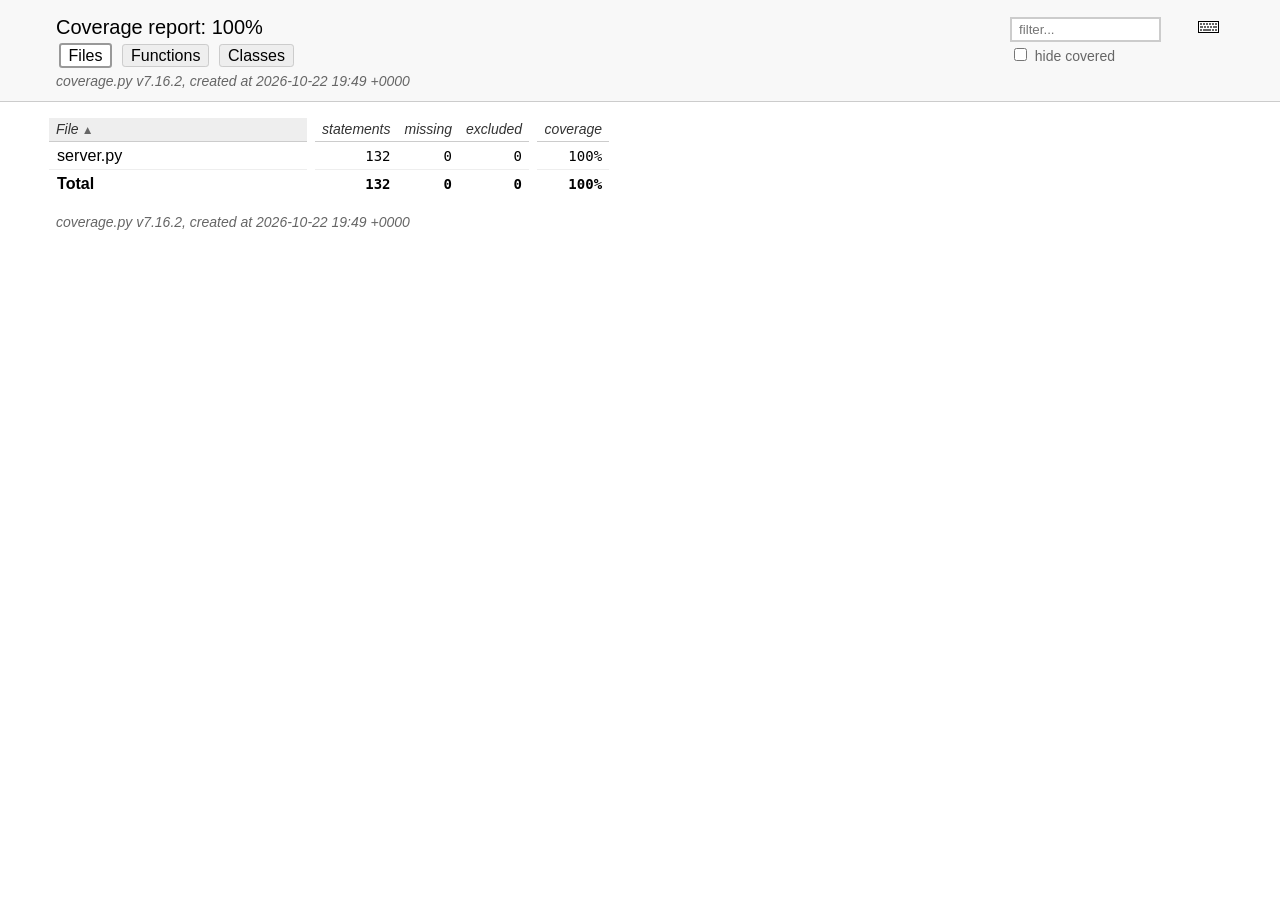
<file: reports/coverage/index.html>
<!DOCTYPE html>
<html lang="en">
<head>
    <meta http-equiv="Content-Type" content="text/html; charset=utf-8">
    <title>Coverage report</title>
    <link rel="icon" sizes="32x32" href="favicon_32_cb_c827f16f.png">
    <link rel="stylesheet" href="style_cb_0853b3de.css" type="text/css">
    <script src="coverage_html_cb_c6c441fc.js" defer></script>
</head>
<body class="indexfile">
<header>
    <div class="content">
        <h1>Coverage report:
            <span class="pc_cov">100%</span>
        </h1>
        <aside id="help_panel_wrapper">
            <input id="help_panel_state" type="checkbox">
            <label for="help_panel_state">
                <img id="keyboard_icon" src="keybd_closed_cb_900cfef5.png" alt="Show/hide keyboard shortcuts">
            </label>
            <div id="help_panel">
                <p class="legend">Shortcuts on this page</p>
                <div class="keyhelp">
                    <p>
                        <kbd>f</kbd>
                        <kbd>s</kbd>
                        <kbd>m</kbd>
                        <kbd>x</kbd>
                        <kbd>c</kbd>
                        &nbsp; change column sorting
                    </p>
                    <p>
                        <kbd>[</kbd>
                        <kbd>]</kbd>
                        &nbsp; prev/next file
                    </p>
                    <p>
                        <kbd>?</kbd> &nbsp; show/hide this help
                    </p>
                </div>
            </div>
        </aside>
        <form id="filter_container">
            <input id="filter" type="text" value="" placeholder="filter...">
            <div>
                <input id="hide100" type="checkbox" >
                <label for="hide100">hide covered</label>
            </div>
        </form>
        <h2>
                <a class="button current">Files</a>
                <a class="button" href="function_index.html">Functions</a>
                <a class="button" href="class_index.html">Classes</a>
        </h2>
        <p class="text">
            <a class="nav" href="https://coverage.readthedocs.io/en/7.16.2">coverage.py v7.16.2</a>,
            created at 2026-10-22 19:49 +0000
        </p>
    </div>
</header>
<main id="index">
    <table class="index" data-sortable>
        <thead>
            <tr class="tablehead" title="Click to sort">
                <th id="file" class="name" aria-sort="none" data-shortcut="f">File<span class="arrows"></span></th>
                <th class="spacer">&nbsp;</th>
                <th id="statements" aria-sort="none" data-default-sort-order="descending" data-shortcut="s">statements<span class="arrows"></span></th>
                <th id="missing" aria-sort="none" data-default-sort-order="descending" data-shortcut="m">missing<span class="arrows"></span></th>
                <th id="excluded" aria-sort="none" data-default-sort-order="descending" data-shortcut="x">excluded<span class="arrows"></span></th>
                <th class="spacer">&nbsp;</th>
                <th id="coverage" aria-sort="none" data-shortcut="c">coverage<span class="arrows"></span></th>
            </tr>
        </thead>
        <tbody>
            <tr class="region">
                <td class="name"><a href="server_py.html">server.py</a></td>
                <td class="spacer">&nbsp;</td>
                <td>132</td>
                <td>0</td>
                <td>0</td>
                <td class="spacer">&nbsp;</td>
                <td data-ratio="132 132">100%</td>
            </tr>
        </tbody>
        <tfoot>
            <tr class="total">
                <td class="name">Total</td>
                <td class="spacer">&nbsp;</td>
                <td>132</td>
                <td>0</td>
                <td>0</td>
                <td class="spacer">&nbsp;</td>
                <td data-ratio="132 132">100%</td>
            </tr>
        </tfoot>
    </table>
    <p id="no_rows">
        No items found using the specified filter.
    </p>
</main>
<footer>
    <div class="content">
        <p>
            <a class="nav" href="https://coverage.readthedocs.io/en/7.16.2">coverage.py v7.16.2</a>,
            created at 2026-10-22 19:49 +0000
        </p>
    </div>
    <aside class="hidden">
        <a id="prevFileLink" class="nav" href="server_py.html"></a>
        <a id="nextFileLink" class="nav" href="server_py.html"></a>
        <button type="button" class="button_prev_file" data-shortcut="["></button>
        <button type="button" class="button_next_file" data-shortcut="]"></button>
        <button type="button" class="button_show_hide_help" data-shortcut="?"></button>
    </aside>
</footer>
</body>
</html>
</file>
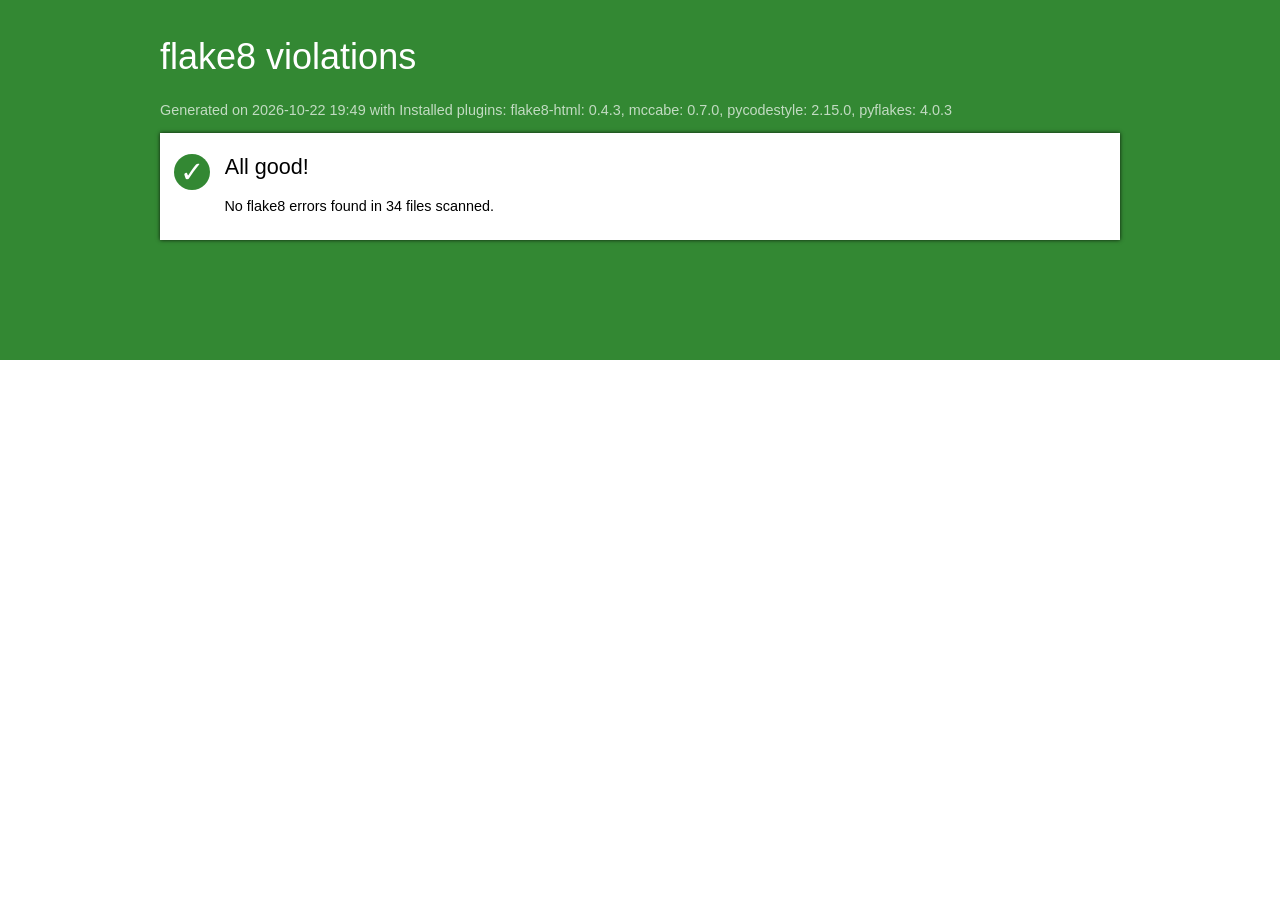
<file: reports/flake8/index.html>
<!DOCTYPE html>
<html>
   <head>
      <title>flake8 violations</title>
      <meta http-equiv="Content-Type" value="text/html; charset=UTF-8">
      <link rel="stylesheet" href="styles.css">
   </head>
   <body>
      <div id="masthead" class="sev-4"></div>
      <div id="page">
          <h1>flake8 violations</h1>
         <p id="versions">Generated on 2026-10-22 19:49
            with Installed plugins: flake8-html: 0.4.3, mccabe: 0.7.0, pycodestyle: 2.15.0, pyflakes: 4.0.3
         </p>
         <ul id="index">
         
         <li>
            <div id="all-good">
               <span class="count sev-4">
                  <span class="tick">&#x2713;</span>
               </span>
               <h2>All good!</h2>
               <p>No flake8 errors found in 34 files scanned.</p>
            </div>
         </li>
         
         </ul>
      </div>
   </body>
</html>
</file>
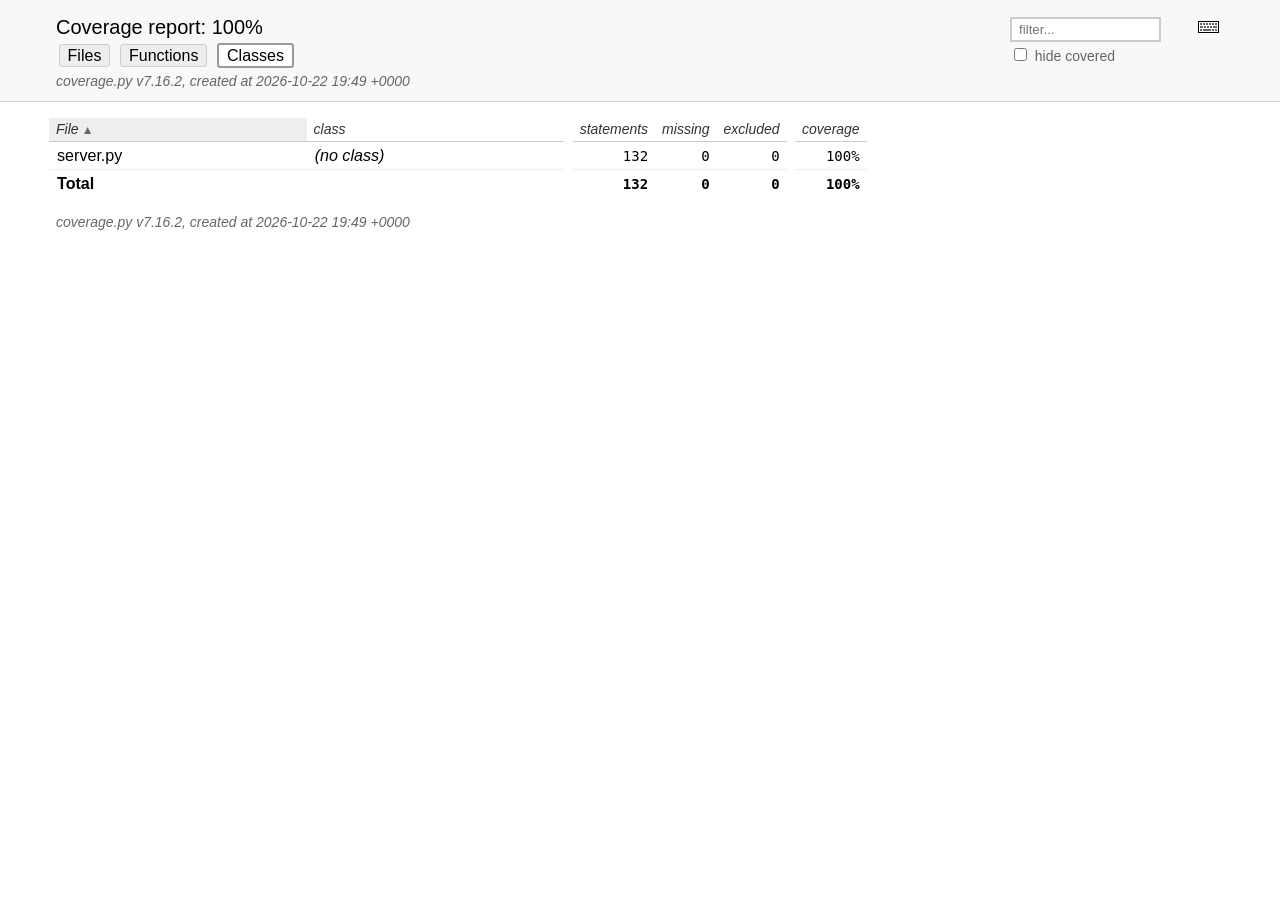
<file: reports/coverage/class_index.html>
<!DOCTYPE html>
<html lang="en">
<head>
    <meta http-equiv="Content-Type" content="text/html; charset=utf-8">
    <title>Coverage report</title>
    <link rel="icon" sizes="32x32" href="favicon_32_cb_c827f16f.png">
    <link rel="stylesheet" href="style_cb_0853b3de.css" type="text/css">
    <script src="coverage_html_cb_c6c441fc.js" defer></script>
</head>
<body class="indexfile">
<header>
    <div class="content">
        <h1>Coverage report:
            <span class="pc_cov">100%</span>
        </h1>
        <aside id="help_panel_wrapper">
            <input id="help_panel_state" type="checkbox">
            <label for="help_panel_state">
                <img id="keyboard_icon" src="keybd_closed_cb_900cfef5.png" alt="Show/hide keyboard shortcuts">
            </label>
            <div id="help_panel">
                <p class="legend">Shortcuts on this page</p>
                <div class="keyhelp">
                    <p>
                        <kbd>f</kbd>
                        <kbd>n</kbd>
                        <kbd>s</kbd>
                        <kbd>m</kbd>
                        <kbd>x</kbd>
                        <kbd>c</kbd>
                        &nbsp; change column sorting
                    </p>
                    <p>
                        <kbd>[</kbd>
                        <kbd>]</kbd>
                        &nbsp; prev/next file
                    </p>
                    <p>
                        <kbd>?</kbd> &nbsp; show/hide this help
                    </p>
                </div>
            </div>
        </aside>
        <form id="filter_container">
            <input id="filter" type="text" value="" placeholder="filter...">
            <div>
                <input id="hide100" type="checkbox" >
                <label for="hide100">hide covered</label>
            </div>
        </form>
        <h2>
                <a class="button" href="index.html">Files</a>
                <a class="button" href="function_index.html">Functions</a>
                <a class="button current">Classes</a>
        </h2>
        <p class="text">
            <a class="nav" href="https://coverage.readthedocs.io/en/7.16.2">coverage.py v7.16.2</a>,
            created at 2026-10-22 19:49 +0000
        </p>
    </div>
</header>
<main id="index">
    <table class="index" data-sortable>
        <thead>
            <tr class="tablehead" title="Click to sort">
                <th id="file" class="name" aria-sort="none" data-shortcut="f">File<span class="arrows"></span></th>
                <th id="region" class="name" aria-sort="none" data-default-sort-order="ascending" data-shortcut="n">class<span class="arrows"></span></th>
                <th class="spacer">&nbsp;</th>
                <th id="statements" aria-sort="none" data-default-sort-order="descending" data-shortcut="s">statements<span class="arrows"></span></th>
                <th id="missing" aria-sort="none" data-default-sort-order="descending" data-shortcut="m">missing<span class="arrows"></span></th>
                <th id="excluded" aria-sort="none" data-default-sort-order="descending" data-shortcut="x">excluded<span class="arrows"></span></th>
                <th class="spacer">&nbsp;</th>
                <th id="coverage" aria-sort="none" data-shortcut="c">coverage<span class="arrows"></span></th>
            </tr>
        </thead>
        <tbody>
            <tr class="region">
                <td class="name"><a href="server_py.html">server.py</a></td>
                <td class="name"><a href="server_py.html"><data value=''><span class='no-noun'>(no class)</span></data></a></td>
                <td class="spacer">&nbsp;</td>
                <td>132</td>
                <td>0</td>
                <td>0</td>
                <td class="spacer">&nbsp;</td>
                <td data-ratio="132 132">100%</td>
            </tr>
        </tbody>
        <tfoot>
            <tr class="total">
                <td class="name">Total</td>
                <td class="name">&nbsp;</td>
                <td class="spacer">&nbsp;</td>
                <td>132</td>
                <td>0</td>
                <td>0</td>
                <td class="spacer">&nbsp;</td>
                <td data-ratio="132 132">100%</td>
            </tr>
        </tfoot>
    </table>
    <p id="no_rows">
        No items found using the specified filter.
    </p>
</main>
<footer>
    <div class="content">
        <p>
            <a class="nav" href="https://coverage.readthedocs.io/en/7.16.2">coverage.py v7.16.2</a>,
            created at 2026-10-22 19:49 +0000
        </p>
    </div>
    <aside class="hidden">
        <a id="prevFileLink" class="nav" href=""></a>
        <a id="nextFileLink" class="nav" href=""></a>
        <button type="button" class="button_prev_file" data-shortcut="["></button>
        <button type="button" class="button_next_file" data-shortcut="]"></button>
        <button type="button" class="button_show_hide_help" data-shortcut="?"></button>
    </aside>
</footer>
</body>
</html>
</file>
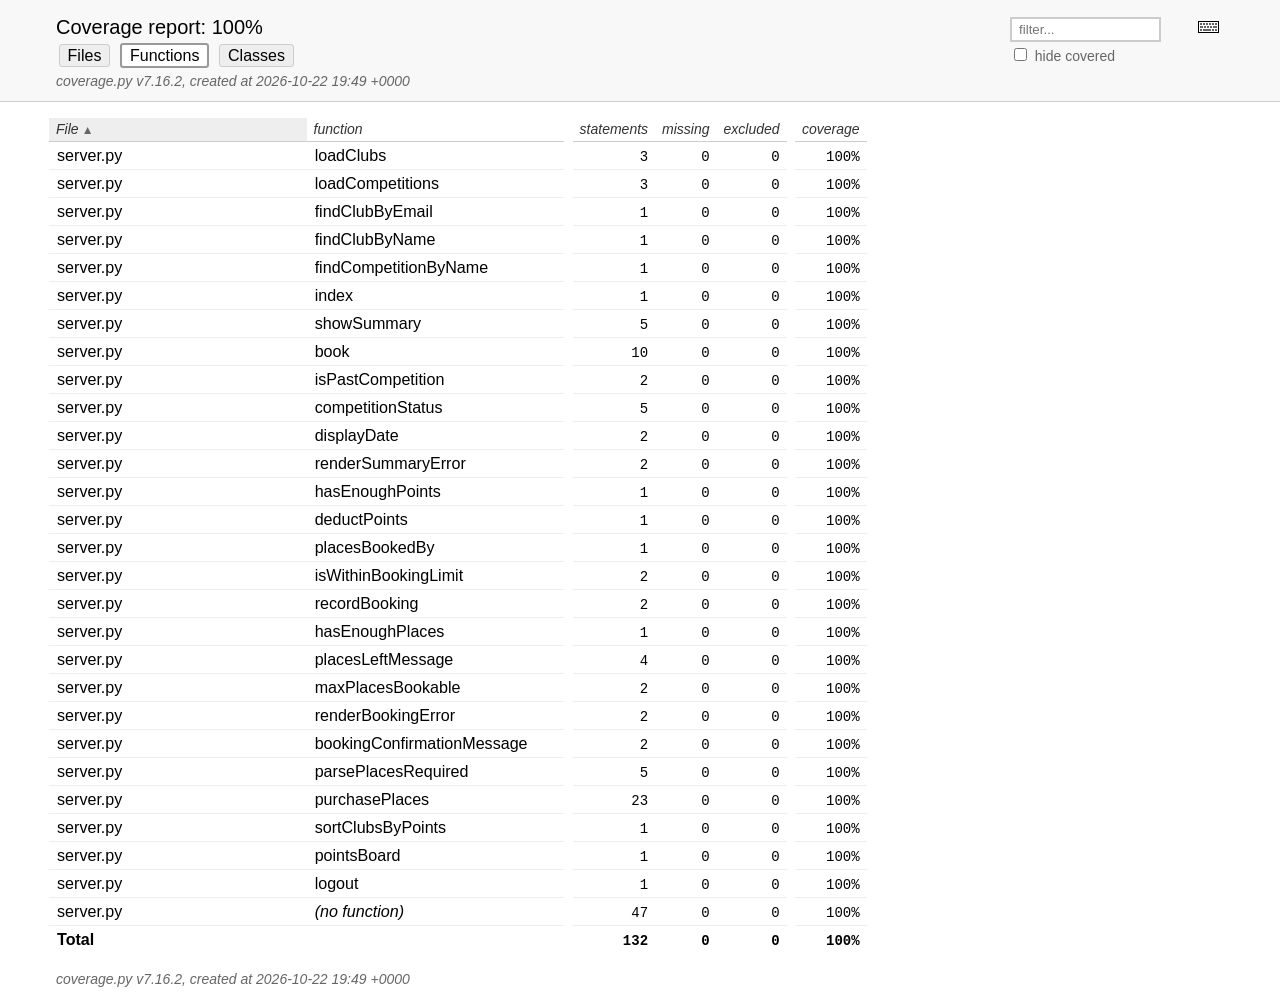
<file: reports/coverage/function_index.html>
<!DOCTYPE html>
<html lang="en">
<head>
    <meta http-equiv="Content-Type" content="text/html; charset=utf-8">
    <title>Coverage report</title>
    <link rel="icon" sizes="32x32" href="favicon_32_cb_c827f16f.png">
    <link rel="stylesheet" href="style_cb_0853b3de.css" type="text/css">
    <script src="coverage_html_cb_c6c441fc.js" defer></script>
</head>
<body class="indexfile">
<header>
    <div class="content">
        <h1>Coverage report:
            <span class="pc_cov">100%</span>
        </h1>
        <aside id="help_panel_wrapper">
            <input id="help_panel_state" type="checkbox">
            <label for="help_panel_state">
                <img id="keyboard_icon" src="keybd_closed_cb_900cfef5.png" alt="Show/hide keyboard shortcuts">
            </label>
            <div id="help_panel">
                <p class="legend">Shortcuts on this page</p>
                <div class="keyhelp">
                    <p>
                        <kbd>f</kbd>
                        <kbd>n</kbd>
                        <kbd>s</kbd>
                        <kbd>m</kbd>
                        <kbd>x</kbd>
                        <kbd>c</kbd>
                        &nbsp; change column sorting
                    </p>
                    <p>
                        <kbd>[</kbd>
                        <kbd>]</kbd>
                        &nbsp; prev/next file
                    </p>
                    <p>
                        <kbd>?</kbd> &nbsp; show/hide this help
                    </p>
                </div>
            </div>
        </aside>
        <form id="filter_container">
            <input id="filter" type="text" value="" placeholder="filter...">
            <div>
                <input id="hide100" type="checkbox" >
                <label for="hide100">hide covered</label>
            </div>
        </form>
        <h2>
                <a class="button" href="index.html">Files</a>
                <a class="button current">Functions</a>
                <a class="button" href="class_index.html">Classes</a>
        </h2>
        <p class="text">
            <a class="nav" href="https://coverage.readthedocs.io/en/7.16.2">coverage.py v7.16.2</a>,
            created at 2026-10-22 19:49 +0000
        </p>
    </div>
</header>
<main id="index">
    <table class="index" data-sortable>
        <thead>
            <tr class="tablehead" title="Click to sort">
                <th id="file" class="name" aria-sort="none" data-shortcut="f">File<span class="arrows"></span></th>
                <th id="region" class="name" aria-sort="none" data-default-sort-order="ascending" data-shortcut="n">function<span class="arrows"></span></th>
                <th class="spacer">&nbsp;</th>
                <th id="statements" aria-sort="none" data-default-sort-order="descending" data-shortcut="s">statements<span class="arrows"></span></th>
                <th id="missing" aria-sort="none" data-default-sort-order="descending" data-shortcut="m">missing<span class="arrows"></span></th>
                <th id="excluded" aria-sort="none" data-default-sort-order="descending" data-shortcut="x">excluded<span class="arrows"></span></th>
                <th class="spacer">&nbsp;</th>
                <th id="coverage" aria-sort="none" data-shortcut="c">coverage<span class="arrows"></span></th>
            </tr>
        </thead>
        <tbody>
            <tr class="region">
                <td class="name"><a href="server_py.html#t15">server.py</a></td>
                <td class="name"><a href="server_py.html#t15"><data value='loadClubs'>loadClubs</data></a></td>
                <td class="spacer">&nbsp;</td>
                <td>3</td>
                <td>0</td>
                <td>0</td>
                <td class="spacer">&nbsp;</td>
                <td data-ratio="3 3">100%</td>
            </tr>
            <tr class="region">
                <td class="name"><a href="server_py.html#t21">server.py</a></td>
                <td class="name"><a href="server_py.html#t21"><data value='loadCompetitions'>loadCompetitions</data></a></td>
                <td class="spacer">&nbsp;</td>
                <td>3</td>
                <td>0</td>
                <td>0</td>
                <td class="spacer">&nbsp;</td>
                <td data-ratio="3 3">100%</td>
            </tr>
            <tr class="region">
                <td class="name"><a href="server_py.html#t27">server.py</a></td>
                <td class="name"><a href="server_py.html#t27"><data value='findClubByEmail'>findClubByEmail</data></a></td>
                <td class="spacer">&nbsp;</td>
                <td>1</td>
                <td>0</td>
                <td>0</td>
                <td class="spacer">&nbsp;</td>
                <td data-ratio="1 1">100%</td>
            </tr>
            <tr class="region">
                <td class="name"><a href="server_py.html#t31">server.py</a></td>
                <td class="name"><a href="server_py.html#t31"><data value='findClubByName'>findClubByName</data></a></td>
                <td class="spacer">&nbsp;</td>
                <td>1</td>
                <td>0</td>
                <td>0</td>
                <td class="spacer">&nbsp;</td>
                <td data-ratio="1 1">100%</td>
            </tr>
            <tr class="region">
                <td class="name"><a href="server_py.html#t35">server.py</a></td>
                <td class="name"><a href="server_py.html#t35"><data value='findCompetitionByName'>findCompetitionByName</data></a></td>
                <td class="spacer">&nbsp;</td>
                <td>1</td>
                <td>0</td>
                <td>0</td>
                <td class="spacer">&nbsp;</td>
                <td data-ratio="1 1">100%</td>
            </tr>
            <tr class="region">
                <td class="name"><a href="server_py.html#t49">server.py</a></td>
                <td class="name"><a href="server_py.html#t49"><data value='index'>index</data></a></td>
                <td class="spacer">&nbsp;</td>
                <td>1</td>
                <td>0</td>
                <td>0</td>
                <td class="spacer">&nbsp;</td>
                <td data-ratio="1 1">100%</td>
            </tr>
            <tr class="region">
                <td class="name"><a href="server_py.html#t54">server.py</a></td>
                <td class="name"><a href="server_py.html#t54"><data value='showSummary'>showSummary</data></a></td>
                <td class="spacer">&nbsp;</td>
                <td>5</td>
                <td>0</td>
                <td>0</td>
                <td class="spacer">&nbsp;</td>
                <td data-ratio="5 5">100%</td>
            </tr>
            <tr class="region">
                <td class="name"><a href="server_py.html#t65">server.py</a></td>
                <td class="name"><a href="server_py.html#t65"><data value='book'>book</data></a></td>
                <td class="spacer">&nbsp;</td>
                <td>10</td>
                <td>0</td>
                <td>0</td>
                <td class="spacer">&nbsp;</td>
                <td data-ratio="10 10">100%</td>
            </tr>
            <tr class="region">
                <td class="name"><a href="server_py.html#t83">server.py</a></td>
                <td class="name"><a href="server_py.html#t83"><data value='isPastCompetition'>isPastCompetition</data></a></td>
                <td class="spacer">&nbsp;</td>
                <td>2</td>
                <td>0</td>
                <td>0</td>
                <td class="spacer">&nbsp;</td>
                <td data-ratio="2 2">100%</td>
            </tr>
            <tr class="region">
                <td class="name"><a href="server_py.html#t89">server.py</a></td>
                <td class="name"><a href="server_py.html#t89"><data value='competitionStatus'>competitionStatus</data></a></td>
                <td class="spacer">&nbsp;</td>
                <td>5</td>
                <td>0</td>
                <td>0</td>
                <td class="spacer">&nbsp;</td>
                <td data-ratio="5 5">100%</td>
            </tr>
            <tr class="region">
                <td class="name"><a href="server_py.html#t98">server.py</a></td>
                <td class="name"><a href="server_py.html#t98"><data value='displayDate'>displayDate</data></a></td>
                <td class="spacer">&nbsp;</td>
                <td>2</td>
                <td>0</td>
                <td>0</td>
                <td class="spacer">&nbsp;</td>
                <td data-ratio="2 2">100%</td>
            </tr>
            <tr class="region">
                <td class="name"><a href="server_py.html#t103">server.py</a></td>
                <td class="name"><a href="server_py.html#t103"><data value='renderSummaryError'>renderSummaryError</data></a></td>
                <td class="spacer">&nbsp;</td>
                <td>2</td>
                <td>0</td>
                <td>0</td>
                <td class="spacer">&nbsp;</td>
                <td data-ratio="2 2">100%</td>
            </tr>
            <tr class="region">
                <td class="name"><a href="server_py.html#t110">server.py</a></td>
                <td class="name"><a href="server_py.html#t110"><data value='hasEnoughPoints'>hasEnoughPoints</data></a></td>
                <td class="spacer">&nbsp;</td>
                <td>1</td>
                <td>0</td>
                <td>0</td>
                <td class="spacer">&nbsp;</td>
                <td data-ratio="1 1">100%</td>
            </tr>
            <tr class="region">
                <td class="name"><a href="server_py.html#t114">server.py</a></td>
                <td class="name"><a href="server_py.html#t114"><data value='deductPoints'>deductPoints</data></a></td>
                <td class="spacer">&nbsp;</td>
                <td>1</td>
                <td>0</td>
                <td>0</td>
                <td class="spacer">&nbsp;</td>
                <td data-ratio="1 1">100%</td>
            </tr>
            <tr class="region">
                <td class="name"><a href="server_py.html#t118">server.py</a></td>
                <td class="name"><a href="server_py.html#t118"><data value='placesBookedBy'>placesBookedBy</data></a></td>
                <td class="spacer">&nbsp;</td>
                <td>1</td>
                <td>0</td>
                <td>0</td>
                <td class="spacer">&nbsp;</td>
                <td data-ratio="1 1">100%</td>
            </tr>
            <tr class="region">
                <td class="name"><a href="server_py.html#t122">server.py</a></td>
                <td class="name"><a href="server_py.html#t122"><data value='isWithinBookingLimit'>isWithinBookingLimit</data></a></td>
                <td class="spacer">&nbsp;</td>
                <td>2</td>
                <td>0</td>
                <td>0</td>
                <td class="spacer">&nbsp;</td>
                <td data-ratio="2 2">100%</td>
            </tr>
            <tr class="region">
                <td class="name"><a href="server_py.html#t127">server.py</a></td>
                <td class="name"><a href="server_py.html#t127"><data value='recordBooking'>recordBooking</data></a></td>
                <td class="spacer">&nbsp;</td>
                <td>2</td>
                <td>0</td>
                <td>0</td>
                <td class="spacer">&nbsp;</td>
                <td data-ratio="2 2">100%</td>
            </tr>
            <tr class="region">
                <td class="name"><a href="server_py.html#t132">server.py</a></td>
                <td class="name"><a href="server_py.html#t132"><data value='hasEnoughPlaces'>hasEnoughPlaces</data></a></td>
                <td class="spacer">&nbsp;</td>
                <td>1</td>
                <td>0</td>
                <td>0</td>
                <td class="spacer">&nbsp;</td>
                <td data-ratio="1 1">100%</td>
            </tr>
            <tr class="region">
                <td class="name"><a href="server_py.html#t136">server.py</a></td>
                <td class="name"><a href="server_py.html#t136"><data value='placesLeftMessage'>placesLeftMessage</data></a></td>
                <td class="spacer">&nbsp;</td>
                <td>4</td>
                <td>0</td>
                <td>0</td>
                <td class="spacer">&nbsp;</td>
                <td data-ratio="4 4">100%</td>
            </tr>
            <tr class="region">
                <td class="name"><a href="server_py.html#t146">server.py</a></td>
                <td class="name"><a href="server_py.html#t146"><data value='maxPlacesBookable'>maxPlacesBookable</data></a></td>
                <td class="spacer">&nbsp;</td>
                <td>2</td>
                <td>0</td>
                <td>0</td>
                <td class="spacer">&nbsp;</td>
                <td data-ratio="2 2">100%</td>
            </tr>
            <tr class="region">
                <td class="name"><a href="server_py.html#t155">server.py</a></td>
                <td class="name"><a href="server_py.html#t155"><data value='renderBookingError'>renderBookingError</data></a></td>
                <td class="spacer">&nbsp;</td>
                <td>2</td>
                <td>0</td>
                <td>0</td>
                <td class="spacer">&nbsp;</td>
                <td data-ratio="2 2">100%</td>
            </tr>
            <tr class="region">
                <td class="name"><a href="server_py.html#t163">server.py</a></td>
                <td class="name"><a href="server_py.html#t163"><data value='bookingConfirmationMessage'>bookingConfirmationMessage</data></a></td>
                <td class="spacer">&nbsp;</td>
                <td>2</td>
                <td>0</td>
                <td>0</td>
                <td class="spacer">&nbsp;</td>
                <td data-ratio="2 2">100%</td>
            </tr>
            <tr class="region">
                <td class="name"><a href="server_py.html#t171">server.py</a></td>
                <td class="name"><a href="server_py.html#t171"><data value='parsePlacesRequired'>parsePlacesRequired</data></a></td>
                <td class="spacer">&nbsp;</td>
                <td>5</td>
                <td>0</td>
                <td>0</td>
                <td class="spacer">&nbsp;</td>
                <td data-ratio="5 5">100%</td>
            </tr>
            <tr class="region">
                <td class="name"><a href="server_py.html#t180">server.py</a></td>
                <td class="name"><a href="server_py.html#t180"><data value='purchasePlaces'>purchasePlaces</data></a></td>
                <td class="spacer">&nbsp;</td>
                <td>23</td>
                <td>0</td>
                <td>0</td>
                <td class="spacer">&nbsp;</td>
                <td data-ratio="23 23">100%</td>
            </tr>
            <tr class="region">
                <td class="name"><a href="server_py.html#t222">server.py</a></td>
                <td class="name"><a href="server_py.html#t222"><data value='sortClubsByPoints'>sortClubsByPoints</data></a></td>
                <td class="spacer">&nbsp;</td>
                <td>1</td>
                <td>0</td>
                <td>0</td>
                <td class="spacer">&nbsp;</td>
                <td data-ratio="1 1">100%</td>
            </tr>
            <tr class="region">
                <td class="name"><a href="server_py.html#t229">server.py</a></td>
                <td class="name"><a href="server_py.html#t229"><data value='pointsBoard'>pointsBoard</data></a></td>
                <td class="spacer">&nbsp;</td>
                <td>1</td>
                <td>0</td>
                <td>0</td>
                <td class="spacer">&nbsp;</td>
                <td data-ratio="1 1">100%</td>
            </tr>
            <tr class="region">
                <td class="name"><a href="server_py.html#t234">server.py</a></td>
                <td class="name"><a href="server_py.html#t234"><data value='logout'>logout</data></a></td>
                <td class="spacer">&nbsp;</td>
                <td>1</td>
                <td>0</td>
                <td>0</td>
                <td class="spacer">&nbsp;</td>
                <td data-ratio="1 1">100%</td>
            </tr>
            <tr class="region">
                <td class="name"><a href="server_py.html">server.py</a></td>
                <td class="name"><a href="server_py.html"><data value=''><span class='no-noun'>(no function)</span></data></a></td>
                <td class="spacer">&nbsp;</td>
                <td>47</td>
                <td>0</td>
                <td>0</td>
                <td class="spacer">&nbsp;</td>
                <td data-ratio="47 47">100%</td>
            </tr>
        </tbody>
        <tfoot>
            <tr class="total">
                <td class="name">Total</td>
                <td class="name">&nbsp;</td>
                <td class="spacer">&nbsp;</td>
                <td>132</td>
                <td>0</td>
                <td>0</td>
                <td class="spacer">&nbsp;</td>
                <td data-ratio="132 132">100%</td>
            </tr>
        </tfoot>
    </table>
    <p id="no_rows">
        No items found using the specified filter.
    </p>
</main>
<footer>
    <div class="content">
        <p>
            <a class="nav" href="https://coverage.readthedocs.io/en/7.16.2">coverage.py v7.16.2</a>,
            created at 2026-10-22 19:49 +0000
        </p>
    </div>
    <aside class="hidden">
        <a id="prevFileLink" class="nav" href=""></a>
        <a id="nextFileLink" class="nav" href=""></a>
        <button type="button" class="button_prev_file" data-shortcut="["></button>
        <button type="button" class="button_next_file" data-shortcut="]"></button>
        <button type="button" class="button_show_hide_help" data-shortcut="?"></button>
    </aside>
</footer>
</body>
</html>
</file>
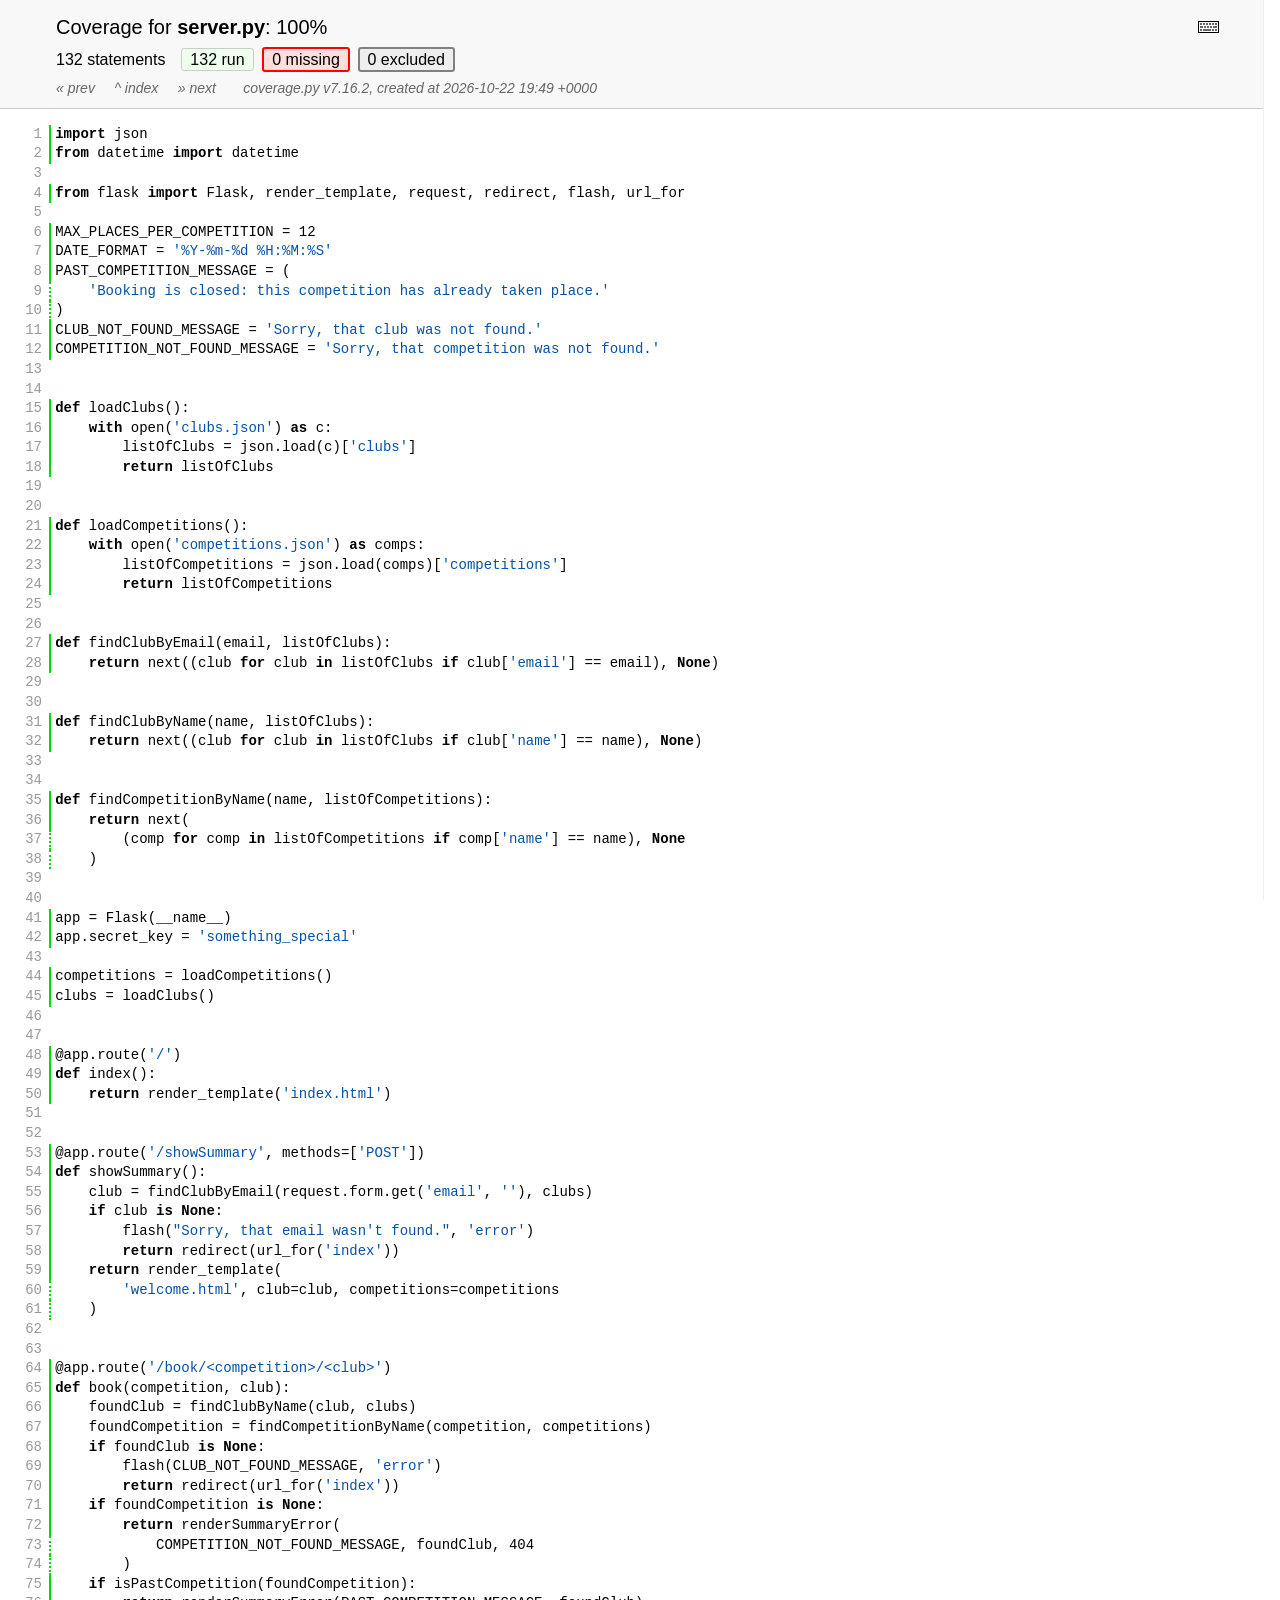
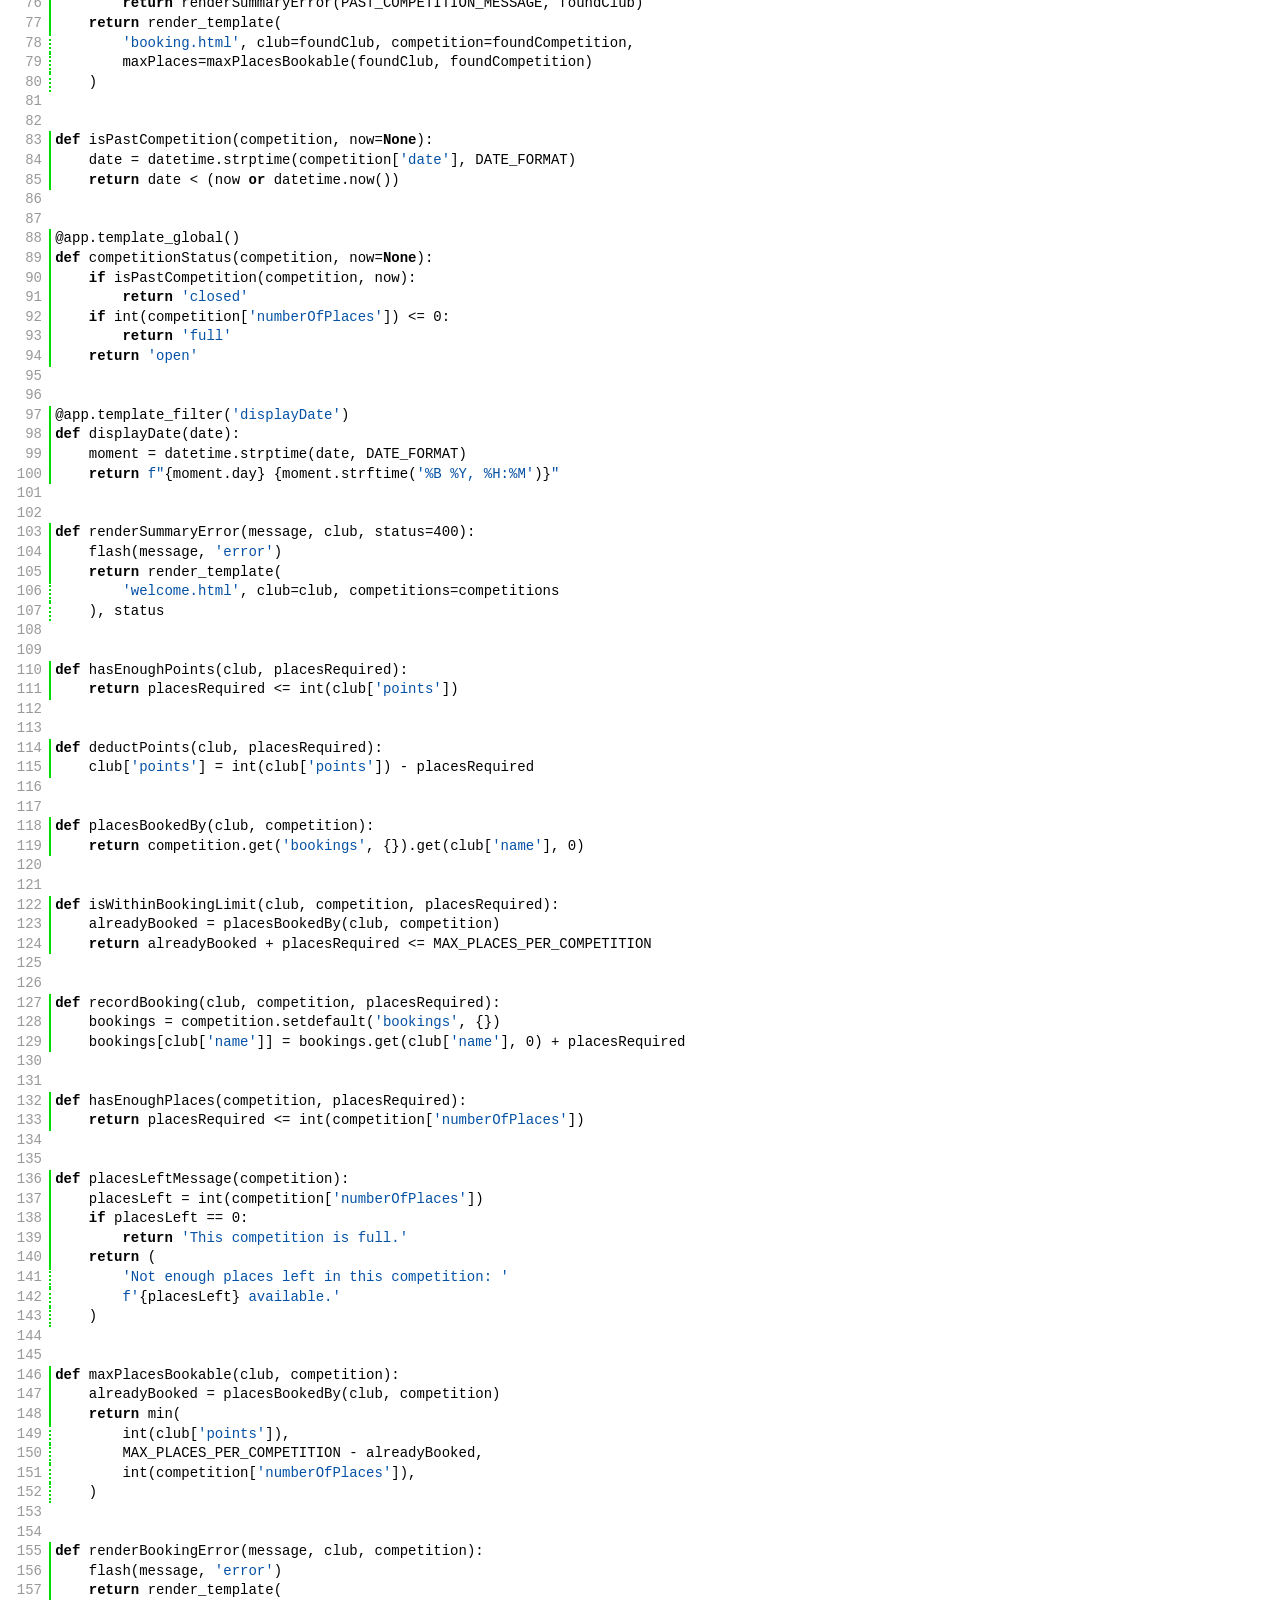
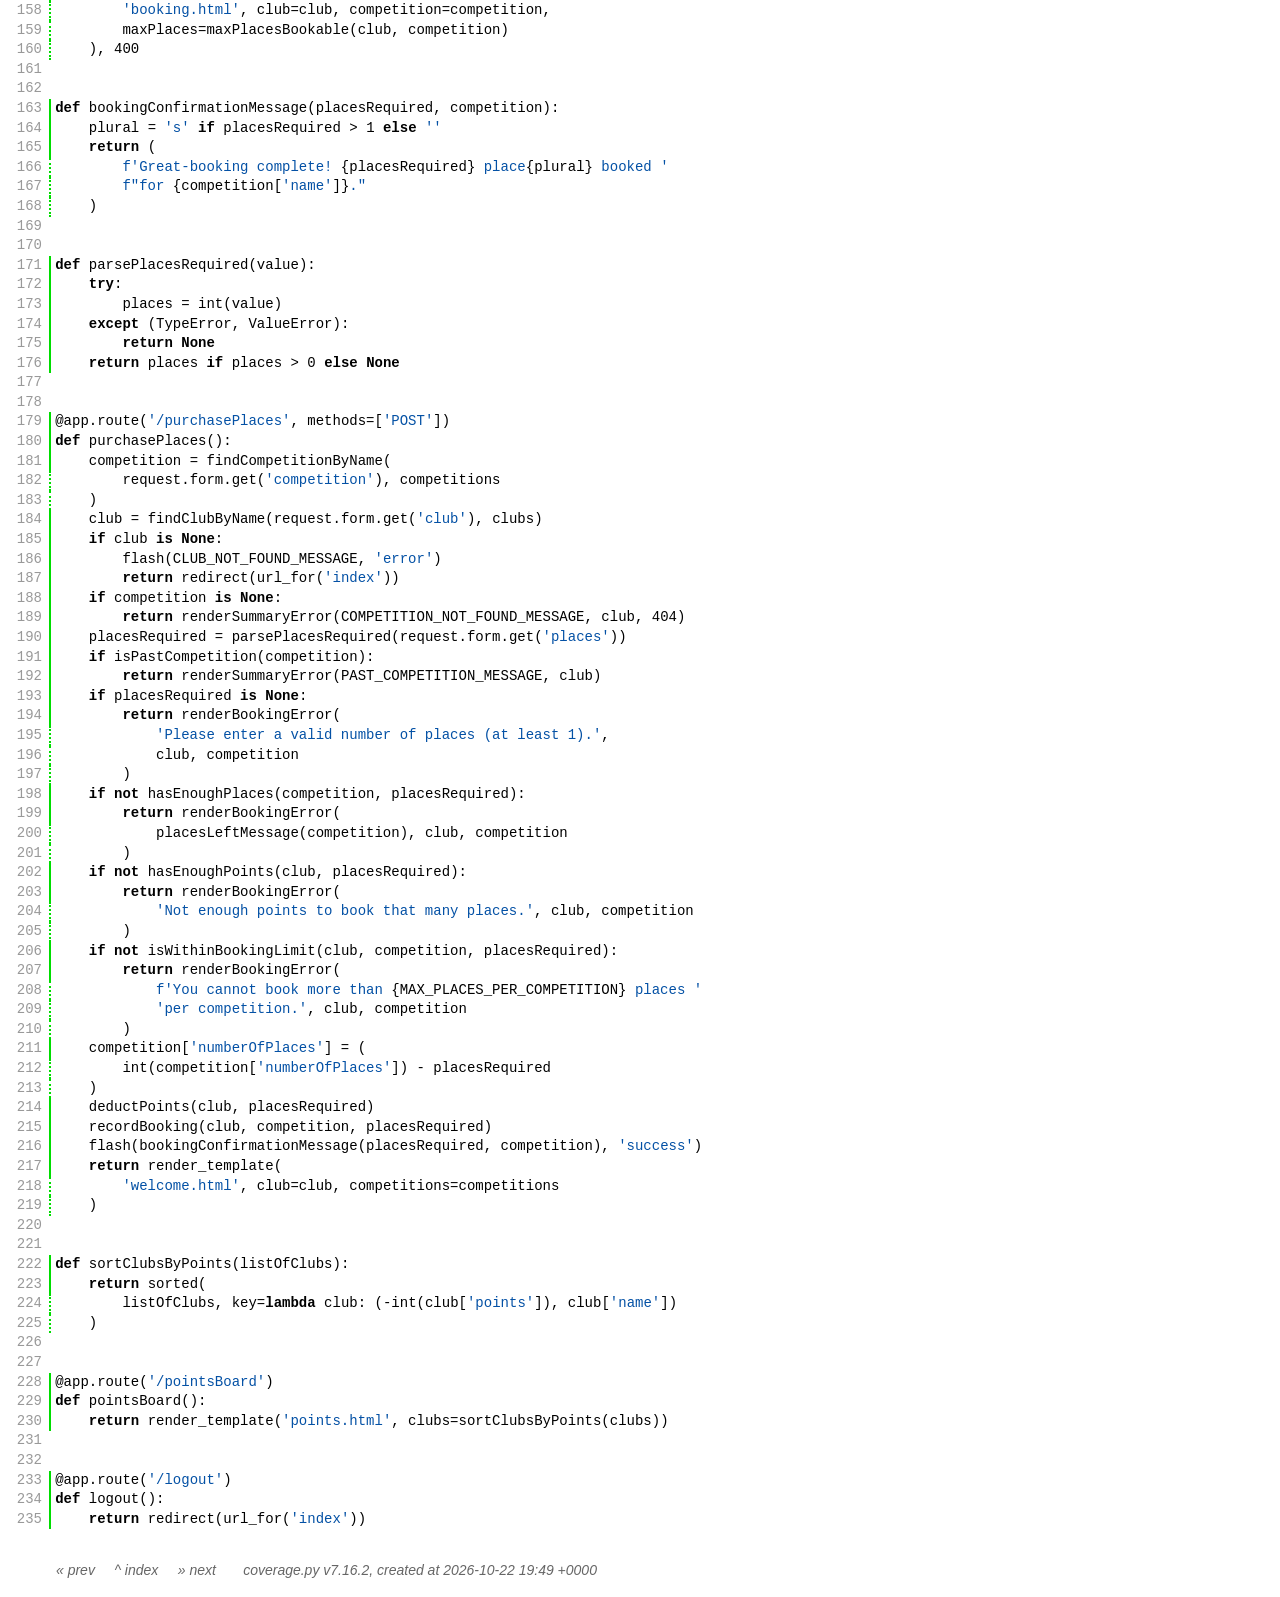
<file: reports/coverage/server_py.html>
<!DOCTYPE html>
<html lang="en">
<head>
    <meta http-equiv="Content-Type" content="text/html; charset=utf-8">
    <title>Coverage for server.py: 100%</title>
    <link rel="icon" sizes="32x32" href="favicon_32_cb_c827f16f.png">
    <link rel="stylesheet" href="style_cb_0853b3de.css" type="text/css">
    <script src="coverage_html_cb_c6c441fc.js" defer></script>
</head>
<body class="pyfile">
<header>
    <div class="content">
        <h1>
            <span class="text">Coverage for </span><b>server.py</b>:
            <span class="pc_cov">100%</span>
        </h1>
        <aside id="help_panel_wrapper">
            <input id="help_panel_state" type="checkbox">
            <label for="help_panel_state">
                <img id="keyboard_icon" src="keybd_closed_cb_900cfef5.png" alt="Show/hide keyboard shortcuts">
            </label>
            <div id="help_panel">
                <p class="legend">Shortcuts on this page</p>
                <div class="keyhelp">
                    <p>
                        <kbd>r</kbd>
                        <kbd>m</kbd>
                        <kbd>x</kbd>
                        &nbsp; toggle line displays
                    </p>
                    <p>
                        <kbd>j</kbd>
                        <kbd>k</kbd>
                        &nbsp; next/prev highlighted chunk
                    </p>
                    <p>
                        <kbd>0</kbd> &nbsp; (zero) top of page
                    </p>
                    <p>
                        <kbd>1</kbd> &nbsp; (one) first highlighted chunk
                    </p>
                    <p>
                        <kbd>[</kbd>
                        <kbd>]</kbd>
                        &nbsp; prev/next file
                    </p>
                    <p>
                        <kbd>u</kbd> &nbsp; up to the index
                    </p>
                    <p>
                        <kbd>?</kbd> &nbsp; show/hide this help
                    </p>
                </div>
            </div>
        </aside>
        <h2>
            <span class="text">132 statements &nbsp;</span>
            <button type="button" class="run button_toggle_run" value="run" data-shortcut="r" title="Toggle lines run">132<span class="text"> run</span></button>
            <button type="button" class="mis show_mis button_toggle_mis" value="mis" data-shortcut="m" title="Toggle lines missing">0<span class="text"> missing</span></button>
            <button type="button" class="exc show_exc button_toggle_exc" value="exc" data-shortcut="x" title="Toggle lines excluded">0<span class="text"> excluded</span></button>
        </h2>
        <p class="text">
            <a id="prevFileLink" class="nav" href="index.html">&#xab; prev</a> &nbsp; &nbsp;
            <a id="indexLink" class="nav" href="index.html">&Hat; index</a> &nbsp; &nbsp;
            <a id="nextFileLink" class="nav" href="index.html">&#xbb; next</a>
            &nbsp; &nbsp; &nbsp;
            <a class="nav" href="https://coverage.readthedocs.io/en/7.16.2">coverage.py v7.16.2</a>,
            created at 2026-10-22 19:49 +0000
        </p>
        <aside class="hidden">
            <button type="button" class="button_next_chunk" data-shortcut="j"></button>
            <button type="button" class="button_prev_chunk" data-shortcut="k"></button>
            <button type="button" class="button_top_of_page" data-shortcut="0"></button>
            <button type="button" class="button_first_chunk" data-shortcut="1"></button>
            <button type="button" class="button_prev_file" data-shortcut="["></button>
            <button type="button" class="button_next_file" data-shortcut="]"></button>
            <button type="button" class="button_to_index" data-shortcut="u"></button>
            <button type="button" class="button_show_hide_help" data-shortcut="?"></button>
        </aside>
    </div>
</header>
<main id="source">
    <p class="run"><span class="n"><a id="t1" href="#t1">1</a></span><span class="t"><span class="key">import</span> <span class="nam">json</span>&nbsp;</span><span class="r"></span></p>
    <p class="run"><span class="n"><a id="t2" href="#t2">2</a></span><span class="t"><span class="key">from</span> <span class="nam">datetime</span> <span class="key">import</span> <span class="nam">datetime</span>&nbsp;</span><span class="r"></span></p>
    <p class="pln"><span class="n"><a id="t3" href="#t3">3</a></span><span class="t">&nbsp;</span><span class="r"></span></p>
    <p class="run"><span class="n"><a id="t4" href="#t4">4</a></span><span class="t"><span class="key">from</span> <span class="nam">flask</span> <span class="key">import</span> <span class="nam">Flask</span><span class="op">,</span> <span class="nam">render_template</span><span class="op">,</span> <span class="nam">request</span><span class="op">,</span> <span class="nam">redirect</span><span class="op">,</span> <span class="nam">flash</span><span class="op">,</span> <span class="nam">url_for</span>&nbsp;</span><span class="r"></span></p>
    <p class="pln"><span class="n"><a id="t5" href="#t5">5</a></span><span class="t">&nbsp;</span><span class="r"></span></p>
    <p class="run"><span class="n"><a id="t6" href="#t6">6</a></span><span class="t"><span class="nam">MAX_PLACES_PER_COMPETITION</span> <span class="op">=</span> <span class="num">12</span>&nbsp;</span><span class="r"></span></p>
    <p class="run"><span class="n"><a id="t7" href="#t7">7</a></span><span class="t"><span class="nam">DATE_FORMAT</span> <span class="op">=</span> <span class="str">&#x27;%Y-%m-%d %H:%M:%S&#x27;</span>&nbsp;</span><span class="r"></span></p>
    <p class="run"><span class="n"><a id="t8" href="#t8">8</a></span><span class="t"><span class="nam">PAST_COMPETITION_MESSAGE</span> <span class="op">=</span> <span class="op">(</span>&nbsp;</span><span class="r"></span></p>
    <p class="run run2"><span class="n"><a id="t9" href="#t9">9</a></span><span class="t">    <span class="str">&#x27;Booking is closed: this competition has already taken place.&#x27;</span>&nbsp;</span><span class="r"></span></p>
    <p class="run run2"><span class="n"><a id="t10" href="#t10">10</a></span><span class="t"><span class="op">)</span>&nbsp;</span><span class="r"></span></p>
    <p class="run"><span class="n"><a id="t11" href="#t11">11</a></span><span class="t"><span class="nam">CLUB_NOT_FOUND_MESSAGE</span> <span class="op">=</span> <span class="str">&#x27;Sorry, that club was not found.&#x27;</span>&nbsp;</span><span class="r"></span></p>
    <p class="run"><span class="n"><a id="t12" href="#t12">12</a></span><span class="t"><span class="nam">COMPETITION_NOT_FOUND_MESSAGE</span> <span class="op">=</span> <span class="str">&#x27;Sorry, that competition was not found.&#x27;</span>&nbsp;</span><span class="r"></span></p>
    <p class="pln"><span class="n"><a id="t13" href="#t13">13</a></span><span class="t">&nbsp;</span><span class="r"></span></p>
    <p class="pln"><span class="n"><a id="t14" href="#t14">14</a></span><span class="t">&nbsp;</span><span class="r"></span></p>
    <p class="run"><span class="n"><a id="t15" href="#t15">15</a></span><span class="t"><span class="key">def</span> <span class="nam">loadClubs</span><span class="op">(</span><span class="op">)</span><span class="op">:</span>&nbsp;</span><span class="r"></span></p>
    <p class="run"><span class="n"><a id="t16" href="#t16">16</a></span><span class="t">    <span class="key">with</span> <span class="nam">open</span><span class="op">(</span><span class="str">&#x27;clubs.json&#x27;</span><span class="op">)</span> <span class="key">as</span> <span class="nam">c</span><span class="op">:</span>&nbsp;</span><span class="r"></span></p>
    <p class="run"><span class="n"><a id="t17" href="#t17">17</a></span><span class="t">        <span class="nam">listOfClubs</span> <span class="op">=</span> <span class="nam">json</span><span class="op">.</span><span class="nam">load</span><span class="op">(</span><span class="nam">c</span><span class="op">)</span><span class="op">[</span><span class="str">&#x27;clubs&#x27;</span><span class="op">]</span>&nbsp;</span><span class="r"></span></p>
    <p class="run"><span class="n"><a id="t18" href="#t18">18</a></span><span class="t">        <span class="key">return</span> <span class="nam">listOfClubs</span>&nbsp;</span><span class="r"></span></p>
    <p class="pln"><span class="n"><a id="t19" href="#t19">19</a></span><span class="t">&nbsp;</span><span class="r"></span></p>
    <p class="pln"><span class="n"><a id="t20" href="#t20">20</a></span><span class="t">&nbsp;</span><span class="r"></span></p>
    <p class="run"><span class="n"><a id="t21" href="#t21">21</a></span><span class="t"><span class="key">def</span> <span class="nam">loadCompetitions</span><span class="op">(</span><span class="op">)</span><span class="op">:</span>&nbsp;</span><span class="r"></span></p>
    <p class="run"><span class="n"><a id="t22" href="#t22">22</a></span><span class="t">    <span class="key">with</span> <span class="nam">open</span><span class="op">(</span><span class="str">&#x27;competitions.json&#x27;</span><span class="op">)</span> <span class="key">as</span> <span class="nam">comps</span><span class="op">:</span>&nbsp;</span><span class="r"></span></p>
    <p class="run"><span class="n"><a id="t23" href="#t23">23</a></span><span class="t">        <span class="nam">listOfCompetitions</span> <span class="op">=</span> <span class="nam">json</span><span class="op">.</span><span class="nam">load</span><span class="op">(</span><span class="nam">comps</span><span class="op">)</span><span class="op">[</span><span class="str">&#x27;competitions&#x27;</span><span class="op">]</span>&nbsp;</span><span class="r"></span></p>
    <p class="run"><span class="n"><a id="t24" href="#t24">24</a></span><span class="t">        <span class="key">return</span> <span class="nam">listOfCompetitions</span>&nbsp;</span><span class="r"></span></p>
    <p class="pln"><span class="n"><a id="t25" href="#t25">25</a></span><span class="t">&nbsp;</span><span class="r"></span></p>
    <p class="pln"><span class="n"><a id="t26" href="#t26">26</a></span><span class="t">&nbsp;</span><span class="r"></span></p>
    <p class="run"><span class="n"><a id="t27" href="#t27">27</a></span><span class="t"><span class="key">def</span> <span class="nam">findClubByEmail</span><span class="op">(</span><span class="nam">email</span><span class="op">,</span> <span class="nam">listOfClubs</span><span class="op">)</span><span class="op">:</span>&nbsp;</span><span class="r"></span></p>
    <p class="run"><span class="n"><a id="t28" href="#t28">28</a></span><span class="t">    <span class="key">return</span> <span class="nam">next</span><span class="op">(</span><span class="op">(</span><span class="nam">club</span> <span class="key">for</span> <span class="nam">club</span> <span class="key">in</span> <span class="nam">listOfClubs</span> <span class="key">if</span> <span class="nam">club</span><span class="op">[</span><span class="str">&#x27;email&#x27;</span><span class="op">]</span> <span class="op">==</span> <span class="nam">email</span><span class="op">)</span><span class="op">,</span> <span class="key">None</span><span class="op">)</span>&nbsp;</span><span class="r"></span></p>
    <p class="pln"><span class="n"><a id="t29" href="#t29">29</a></span><span class="t">&nbsp;</span><span class="r"></span></p>
    <p class="pln"><span class="n"><a id="t30" href="#t30">30</a></span><span class="t">&nbsp;</span><span class="r"></span></p>
    <p class="run"><span class="n"><a id="t31" href="#t31">31</a></span><span class="t"><span class="key">def</span> <span class="nam">findClubByName</span><span class="op">(</span><span class="nam">name</span><span class="op">,</span> <span class="nam">listOfClubs</span><span class="op">)</span><span class="op">:</span>&nbsp;</span><span class="r"></span></p>
    <p class="run"><span class="n"><a id="t32" href="#t32">32</a></span><span class="t">    <span class="key">return</span> <span class="nam">next</span><span class="op">(</span><span class="op">(</span><span class="nam">club</span> <span class="key">for</span> <span class="nam">club</span> <span class="key">in</span> <span class="nam">listOfClubs</span> <span class="key">if</span> <span class="nam">club</span><span class="op">[</span><span class="str">&#x27;name&#x27;</span><span class="op">]</span> <span class="op">==</span> <span class="nam">name</span><span class="op">)</span><span class="op">,</span> <span class="key">None</span><span class="op">)</span>&nbsp;</span><span class="r"></span></p>
    <p class="pln"><span class="n"><a id="t33" href="#t33">33</a></span><span class="t">&nbsp;</span><span class="r"></span></p>
    <p class="pln"><span class="n"><a id="t34" href="#t34">34</a></span><span class="t">&nbsp;</span><span class="r"></span></p>
    <p class="run"><span class="n"><a id="t35" href="#t35">35</a></span><span class="t"><span class="key">def</span> <span class="nam">findCompetitionByName</span><span class="op">(</span><span class="nam">name</span><span class="op">,</span> <span class="nam">listOfCompetitions</span><span class="op">)</span><span class="op">:</span>&nbsp;</span><span class="r"></span></p>
    <p class="run"><span class="n"><a id="t36" href="#t36">36</a></span><span class="t">    <span class="key">return</span> <span class="nam">next</span><span class="op">(</span>&nbsp;</span><span class="r"></span></p>
    <p class="run run2"><span class="n"><a id="t37" href="#t37">37</a></span><span class="t">        <span class="op">(</span><span class="nam">comp</span> <span class="key">for</span> <span class="nam">comp</span> <span class="key">in</span> <span class="nam">listOfCompetitions</span> <span class="key">if</span> <span class="nam">comp</span><span class="op">[</span><span class="str">&#x27;name&#x27;</span><span class="op">]</span> <span class="op">==</span> <span class="nam">name</span><span class="op">)</span><span class="op">,</span> <span class="key">None</span>&nbsp;</span><span class="r"></span></p>
    <p class="run run2"><span class="n"><a id="t38" href="#t38">38</a></span><span class="t">    <span class="op">)</span>&nbsp;</span><span class="r"></span></p>
    <p class="pln"><span class="n"><a id="t39" href="#t39">39</a></span><span class="t">&nbsp;</span><span class="r"></span></p>
    <p class="pln"><span class="n"><a id="t40" href="#t40">40</a></span><span class="t">&nbsp;</span><span class="r"></span></p>
    <p class="run"><span class="n"><a id="t41" href="#t41">41</a></span><span class="t"><span class="nam">app</span> <span class="op">=</span> <span class="nam">Flask</span><span class="op">(</span><span class="nam">__name__</span><span class="op">)</span>&nbsp;</span><span class="r"></span></p>
    <p class="run"><span class="n"><a id="t42" href="#t42">42</a></span><span class="t"><span class="nam">app</span><span class="op">.</span><span class="nam">secret_key</span> <span class="op">=</span> <span class="str">&#x27;something_special&#x27;</span>&nbsp;</span><span class="r"></span></p>
    <p class="pln"><span class="n"><a id="t43" href="#t43">43</a></span><span class="t">&nbsp;</span><span class="r"></span></p>
    <p class="run"><span class="n"><a id="t44" href="#t44">44</a></span><span class="t"><span class="nam">competitions</span> <span class="op">=</span> <span class="nam">loadCompetitions</span><span class="op">(</span><span class="op">)</span>&nbsp;</span><span class="r"></span></p>
    <p class="run"><span class="n"><a id="t45" href="#t45">45</a></span><span class="t"><span class="nam">clubs</span> <span class="op">=</span> <span class="nam">loadClubs</span><span class="op">(</span><span class="op">)</span>&nbsp;</span><span class="r"></span></p>
    <p class="pln"><span class="n"><a id="t46" href="#t46">46</a></span><span class="t">&nbsp;</span><span class="r"></span></p>
    <p class="pln"><span class="n"><a id="t47" href="#t47">47</a></span><span class="t">&nbsp;</span><span class="r"></span></p>
    <p class="run"><span class="n"><a id="t48" href="#t48">48</a></span><span class="t"><span class="op">@</span><span class="nam">app</span><span class="op">.</span><span class="nam">route</span><span class="op">(</span><span class="str">&#x27;/&#x27;</span><span class="op">)</span>&nbsp;</span><span class="r"></span></p>
    <p class="run"><span class="n"><a id="t49" href="#t49">49</a></span><span class="t"><span class="key">def</span> <span class="nam">index</span><span class="op">(</span><span class="op">)</span><span class="op">:</span>&nbsp;</span><span class="r"></span></p>
    <p class="run"><span class="n"><a id="t50" href="#t50">50</a></span><span class="t">    <span class="key">return</span> <span class="nam">render_template</span><span class="op">(</span><span class="str">&#x27;index.html&#x27;</span><span class="op">)</span>&nbsp;</span><span class="r"></span></p>
    <p class="pln"><span class="n"><a id="t51" href="#t51">51</a></span><span class="t">&nbsp;</span><span class="r"></span></p>
    <p class="pln"><span class="n"><a id="t52" href="#t52">52</a></span><span class="t">&nbsp;</span><span class="r"></span></p>
    <p class="run"><span class="n"><a id="t53" href="#t53">53</a></span><span class="t"><span class="op">@</span><span class="nam">app</span><span class="op">.</span><span class="nam">route</span><span class="op">(</span><span class="str">&#x27;/showSummary&#x27;</span><span class="op">,</span> <span class="nam">methods</span><span class="op">=</span><span class="op">[</span><span class="str">&#x27;POST&#x27;</span><span class="op">]</span><span class="op">)</span>&nbsp;</span><span class="r"></span></p>
    <p class="run"><span class="n"><a id="t54" href="#t54">54</a></span><span class="t"><span class="key">def</span> <span class="nam">showSummary</span><span class="op">(</span><span class="op">)</span><span class="op">:</span>&nbsp;</span><span class="r"></span></p>
    <p class="run"><span class="n"><a id="t55" href="#t55">55</a></span><span class="t">    <span class="nam">club</span> <span class="op">=</span> <span class="nam">findClubByEmail</span><span class="op">(</span><span class="nam">request</span><span class="op">.</span><span class="nam">form</span><span class="op">.</span><span class="nam">get</span><span class="op">(</span><span class="str">&#x27;email&#x27;</span><span class="op">,</span> <span class="str">&#x27;&#x27;</span><span class="op">)</span><span class="op">,</span> <span class="nam">clubs</span><span class="op">)</span>&nbsp;</span><span class="r"></span></p>
    <p class="run"><span class="n"><a id="t56" href="#t56">56</a></span><span class="t">    <span class="key">if</span> <span class="nam">club</span> <span class="key">is</span> <span class="key">None</span><span class="op">:</span>&nbsp;</span><span class="r"></span></p>
    <p class="run"><span class="n"><a id="t57" href="#t57">57</a></span><span class="t">        <span class="nam">flash</span><span class="op">(</span><span class="str">&quot;Sorry, that email wasn&#x27;t found.&quot;</span><span class="op">,</span> <span class="str">&#x27;error&#x27;</span><span class="op">)</span>&nbsp;</span><span class="r"></span></p>
    <p class="run"><span class="n"><a id="t58" href="#t58">58</a></span><span class="t">        <span class="key">return</span> <span class="nam">redirect</span><span class="op">(</span><span class="nam">url_for</span><span class="op">(</span><span class="str">&#x27;index&#x27;</span><span class="op">)</span><span class="op">)</span>&nbsp;</span><span class="r"></span></p>
    <p class="run"><span class="n"><a id="t59" href="#t59">59</a></span><span class="t">    <span class="key">return</span> <span class="nam">render_template</span><span class="op">(</span>&nbsp;</span><span class="r"></span></p>
    <p class="run run2"><span class="n"><a id="t60" href="#t60">60</a></span><span class="t">        <span class="str">&#x27;welcome.html&#x27;</span><span class="op">,</span> <span class="nam">club</span><span class="op">=</span><span class="nam">club</span><span class="op">,</span> <span class="nam">competitions</span><span class="op">=</span><span class="nam">competitions</span>&nbsp;</span><span class="r"></span></p>
    <p class="run run2"><span class="n"><a id="t61" href="#t61">61</a></span><span class="t">    <span class="op">)</span>&nbsp;</span><span class="r"></span></p>
    <p class="pln"><span class="n"><a id="t62" href="#t62">62</a></span><span class="t">&nbsp;</span><span class="r"></span></p>
    <p class="pln"><span class="n"><a id="t63" href="#t63">63</a></span><span class="t">&nbsp;</span><span class="r"></span></p>
    <p class="run"><span class="n"><a id="t64" href="#t64">64</a></span><span class="t"><span class="op">@</span><span class="nam">app</span><span class="op">.</span><span class="nam">route</span><span class="op">(</span><span class="str">&#x27;/book/&lt;competition&gt;/&lt;club&gt;&#x27;</span><span class="op">)</span>&nbsp;</span><span class="r"></span></p>
    <p class="run"><span class="n"><a id="t65" href="#t65">65</a></span><span class="t"><span class="key">def</span> <span class="nam">book</span><span class="op">(</span><span class="nam">competition</span><span class="op">,</span> <span class="nam">club</span><span class="op">)</span><span class="op">:</span>&nbsp;</span><span class="r"></span></p>
    <p class="run"><span class="n"><a id="t66" href="#t66">66</a></span><span class="t">    <span class="nam">foundClub</span> <span class="op">=</span> <span class="nam">findClubByName</span><span class="op">(</span><span class="nam">club</span><span class="op">,</span> <span class="nam">clubs</span><span class="op">)</span>&nbsp;</span><span class="r"></span></p>
    <p class="run"><span class="n"><a id="t67" href="#t67">67</a></span><span class="t">    <span class="nam">foundCompetition</span> <span class="op">=</span> <span class="nam">findCompetitionByName</span><span class="op">(</span><span class="nam">competition</span><span class="op">,</span> <span class="nam">competitions</span><span class="op">)</span>&nbsp;</span><span class="r"></span></p>
    <p class="run"><span class="n"><a id="t68" href="#t68">68</a></span><span class="t">    <span class="key">if</span> <span class="nam">foundClub</span> <span class="key">is</span> <span class="key">None</span><span class="op">:</span>&nbsp;</span><span class="r"></span></p>
    <p class="run"><span class="n"><a id="t69" href="#t69">69</a></span><span class="t">        <span class="nam">flash</span><span class="op">(</span><span class="nam">CLUB_NOT_FOUND_MESSAGE</span><span class="op">,</span> <span class="str">&#x27;error&#x27;</span><span class="op">)</span>&nbsp;</span><span class="r"></span></p>
    <p class="run"><span class="n"><a id="t70" href="#t70">70</a></span><span class="t">        <span class="key">return</span> <span class="nam">redirect</span><span class="op">(</span><span class="nam">url_for</span><span class="op">(</span><span class="str">&#x27;index&#x27;</span><span class="op">)</span><span class="op">)</span>&nbsp;</span><span class="r"></span></p>
    <p class="run"><span class="n"><a id="t71" href="#t71">71</a></span><span class="t">    <span class="key">if</span> <span class="nam">foundCompetition</span> <span class="key">is</span> <span class="key">None</span><span class="op">:</span>&nbsp;</span><span class="r"></span></p>
    <p class="run"><span class="n"><a id="t72" href="#t72">72</a></span><span class="t">        <span class="key">return</span> <span class="nam">renderSummaryError</span><span class="op">(</span>&nbsp;</span><span class="r"></span></p>
    <p class="run run2"><span class="n"><a id="t73" href="#t73">73</a></span><span class="t">            <span class="nam">COMPETITION_NOT_FOUND_MESSAGE</span><span class="op">,</span> <span class="nam">foundClub</span><span class="op">,</span> <span class="num">404</span>&nbsp;</span><span class="r"></span></p>
    <p class="run run2"><span class="n"><a id="t74" href="#t74">74</a></span><span class="t">        <span class="op">)</span>&nbsp;</span><span class="r"></span></p>
    <p class="run"><span class="n"><a id="t75" href="#t75">75</a></span><span class="t">    <span class="key">if</span> <span class="nam">isPastCompetition</span><span class="op">(</span><span class="nam">foundCompetition</span><span class="op">)</span><span class="op">:</span>&nbsp;</span><span class="r"></span></p>
    <p class="run"><span class="n"><a id="t76" href="#t76">76</a></span><span class="t">        <span class="key">return</span> <span class="nam">renderSummaryError</span><span class="op">(</span><span class="nam">PAST_COMPETITION_MESSAGE</span><span class="op">,</span> <span class="nam">foundClub</span><span class="op">)</span>&nbsp;</span><span class="r"></span></p>
    <p class="run"><span class="n"><a id="t77" href="#t77">77</a></span><span class="t">    <span class="key">return</span> <span class="nam">render_template</span><span class="op">(</span>&nbsp;</span><span class="r"></span></p>
    <p class="run run2"><span class="n"><a id="t78" href="#t78">78</a></span><span class="t">        <span class="str">&#x27;booking.html&#x27;</span><span class="op">,</span> <span class="nam">club</span><span class="op">=</span><span class="nam">foundClub</span><span class="op">,</span> <span class="nam">competition</span><span class="op">=</span><span class="nam">foundCompetition</span><span class="op">,</span>&nbsp;</span><span class="r"></span></p>
    <p class="run run2"><span class="n"><a id="t79" href="#t79">79</a></span><span class="t">        <span class="nam">maxPlaces</span><span class="op">=</span><span class="nam">maxPlacesBookable</span><span class="op">(</span><span class="nam">foundClub</span><span class="op">,</span> <span class="nam">foundCompetition</span><span class="op">)</span>&nbsp;</span><span class="r"></span></p>
    <p class="run run2"><span class="n"><a id="t80" href="#t80">80</a></span><span class="t">    <span class="op">)</span>&nbsp;</span><span class="r"></span></p>
    <p class="pln"><span class="n"><a id="t81" href="#t81">81</a></span><span class="t">&nbsp;</span><span class="r"></span></p>
    <p class="pln"><span class="n"><a id="t82" href="#t82">82</a></span><span class="t">&nbsp;</span><span class="r"></span></p>
    <p class="run"><span class="n"><a id="t83" href="#t83">83</a></span><span class="t"><span class="key">def</span> <span class="nam">isPastCompetition</span><span class="op">(</span><span class="nam">competition</span><span class="op">,</span> <span class="nam">now</span><span class="op">=</span><span class="key">None</span><span class="op">)</span><span class="op">:</span>&nbsp;</span><span class="r"></span></p>
    <p class="run"><span class="n"><a id="t84" href="#t84">84</a></span><span class="t">    <span class="nam">date</span> <span class="op">=</span> <span class="nam">datetime</span><span class="op">.</span><span class="nam">strptime</span><span class="op">(</span><span class="nam">competition</span><span class="op">[</span><span class="str">&#x27;date&#x27;</span><span class="op">]</span><span class="op">,</span> <span class="nam">DATE_FORMAT</span><span class="op">)</span>&nbsp;</span><span class="r"></span></p>
    <p class="run"><span class="n"><a id="t85" href="#t85">85</a></span><span class="t">    <span class="key">return</span> <span class="nam">date</span> <span class="op">&lt;</span> <span class="op">(</span><span class="nam">now</span> <span class="key">or</span> <span class="nam">datetime</span><span class="op">.</span><span class="nam">now</span><span class="op">(</span><span class="op">)</span><span class="op">)</span>&nbsp;</span><span class="r"></span></p>
    <p class="pln"><span class="n"><a id="t86" href="#t86">86</a></span><span class="t">&nbsp;</span><span class="r"></span></p>
    <p class="pln"><span class="n"><a id="t87" href="#t87">87</a></span><span class="t">&nbsp;</span><span class="r"></span></p>
    <p class="run"><span class="n"><a id="t88" href="#t88">88</a></span><span class="t"><span class="op">@</span><span class="nam">app</span><span class="op">.</span><span class="nam">template_global</span><span class="op">(</span><span class="op">)</span>&nbsp;</span><span class="r"></span></p>
    <p class="run"><span class="n"><a id="t89" href="#t89">89</a></span><span class="t"><span class="key">def</span> <span class="nam">competitionStatus</span><span class="op">(</span><span class="nam">competition</span><span class="op">,</span> <span class="nam">now</span><span class="op">=</span><span class="key">None</span><span class="op">)</span><span class="op">:</span>&nbsp;</span><span class="r"></span></p>
    <p class="run"><span class="n"><a id="t90" href="#t90">90</a></span><span class="t">    <span class="key">if</span> <span class="nam">isPastCompetition</span><span class="op">(</span><span class="nam">competition</span><span class="op">,</span> <span class="nam">now</span><span class="op">)</span><span class="op">:</span>&nbsp;</span><span class="r"></span></p>
    <p class="run"><span class="n"><a id="t91" href="#t91">91</a></span><span class="t">        <span class="key">return</span> <span class="str">&#x27;closed&#x27;</span>&nbsp;</span><span class="r"></span></p>
    <p class="run"><span class="n"><a id="t92" href="#t92">92</a></span><span class="t">    <span class="key">if</span> <span class="nam">int</span><span class="op">(</span><span class="nam">competition</span><span class="op">[</span><span class="str">&#x27;numberOfPlaces&#x27;</span><span class="op">]</span><span class="op">)</span> <span class="op">&lt;=</span> <span class="num">0</span><span class="op">:</span>&nbsp;</span><span class="r"></span></p>
    <p class="run"><span class="n"><a id="t93" href="#t93">93</a></span><span class="t">        <span class="key">return</span> <span class="str">&#x27;full&#x27;</span>&nbsp;</span><span class="r"></span></p>
    <p class="run"><span class="n"><a id="t94" href="#t94">94</a></span><span class="t">    <span class="key">return</span> <span class="str">&#x27;open&#x27;</span>&nbsp;</span><span class="r"></span></p>
    <p class="pln"><span class="n"><a id="t95" href="#t95">95</a></span><span class="t">&nbsp;</span><span class="r"></span></p>
    <p class="pln"><span class="n"><a id="t96" href="#t96">96</a></span><span class="t">&nbsp;</span><span class="r"></span></p>
    <p class="run"><span class="n"><a id="t97" href="#t97">97</a></span><span class="t"><span class="op">@</span><span class="nam">app</span><span class="op">.</span><span class="nam">template_filter</span><span class="op">(</span><span class="str">&#x27;displayDate&#x27;</span><span class="op">)</span>&nbsp;</span><span class="r"></span></p>
    <p class="run"><span class="n"><a id="t98" href="#t98">98</a></span><span class="t"><span class="key">def</span> <span class="nam">displayDate</span><span class="op">(</span><span class="nam">date</span><span class="op">)</span><span class="op">:</span>&nbsp;</span><span class="r"></span></p>
    <p class="run"><span class="n"><a id="t99" href="#t99">99</a></span><span class="t">    <span class="nam">moment</span> <span class="op">=</span> <span class="nam">datetime</span><span class="op">.</span><span class="nam">strptime</span><span class="op">(</span><span class="nam">date</span><span class="op">,</span> <span class="nam">DATE_FORMAT</span><span class="op">)</span>&nbsp;</span><span class="r"></span></p>
    <p class="run"><span class="n"><a id="t100" href="#t100">100</a></span><span class="t">    <span class="key">return</span> <span class="fst">f&quot;</span><span class="op">{</span><span class="nam">moment</span><span class="op">.</span><span class="nam">day</span><span class="op">}</span><span class="fst"> </span><span class="op">{</span><span class="nam">moment</span><span class="op">.</span><span class="nam">strftime</span><span class="op">(</span><span class="str">&#x27;%B %Y, %H:%M&#x27;</span><span class="op">)</span><span class="op">}</span><span class="fst">&quot;</span>&nbsp;</span><span class="r"></span></p>
    <p class="pln"><span class="n"><a id="t101" href="#t101">101</a></span><span class="t">&nbsp;</span><span class="r"></span></p>
    <p class="pln"><span class="n"><a id="t102" href="#t102">102</a></span><span class="t">&nbsp;</span><span class="r"></span></p>
    <p class="run"><span class="n"><a id="t103" href="#t103">103</a></span><span class="t"><span class="key">def</span> <span class="nam">renderSummaryError</span><span class="op">(</span><span class="nam">message</span><span class="op">,</span> <span class="nam">club</span><span class="op">,</span> <span class="nam">status</span><span class="op">=</span><span class="num">400</span><span class="op">)</span><span class="op">:</span>&nbsp;</span><span class="r"></span></p>
    <p class="run"><span class="n"><a id="t104" href="#t104">104</a></span><span class="t">    <span class="nam">flash</span><span class="op">(</span><span class="nam">message</span><span class="op">,</span> <span class="str">&#x27;error&#x27;</span><span class="op">)</span>&nbsp;</span><span class="r"></span></p>
    <p class="run"><span class="n"><a id="t105" href="#t105">105</a></span><span class="t">    <span class="key">return</span> <span class="nam">render_template</span><span class="op">(</span>&nbsp;</span><span class="r"></span></p>
    <p class="run run2"><span class="n"><a id="t106" href="#t106">106</a></span><span class="t">        <span class="str">&#x27;welcome.html&#x27;</span><span class="op">,</span> <span class="nam">club</span><span class="op">=</span><span class="nam">club</span><span class="op">,</span> <span class="nam">competitions</span><span class="op">=</span><span class="nam">competitions</span>&nbsp;</span><span class="r"></span></p>
    <p class="run run2"><span class="n"><a id="t107" href="#t107">107</a></span><span class="t">    <span class="op">)</span><span class="op">,</span> <span class="nam">status</span>&nbsp;</span><span class="r"></span></p>
    <p class="pln"><span class="n"><a id="t108" href="#t108">108</a></span><span class="t">&nbsp;</span><span class="r"></span></p>
    <p class="pln"><span class="n"><a id="t109" href="#t109">109</a></span><span class="t">&nbsp;</span><span class="r"></span></p>
    <p class="run"><span class="n"><a id="t110" href="#t110">110</a></span><span class="t"><span class="key">def</span> <span class="nam">hasEnoughPoints</span><span class="op">(</span><span class="nam">club</span><span class="op">,</span> <span class="nam">placesRequired</span><span class="op">)</span><span class="op">:</span>&nbsp;</span><span class="r"></span></p>
    <p class="run"><span class="n"><a id="t111" href="#t111">111</a></span><span class="t">    <span class="key">return</span> <span class="nam">placesRequired</span> <span class="op">&lt;=</span> <span class="nam">int</span><span class="op">(</span><span class="nam">club</span><span class="op">[</span><span class="str">&#x27;points&#x27;</span><span class="op">]</span><span class="op">)</span>&nbsp;</span><span class="r"></span></p>
    <p class="pln"><span class="n"><a id="t112" href="#t112">112</a></span><span class="t">&nbsp;</span><span class="r"></span></p>
    <p class="pln"><span class="n"><a id="t113" href="#t113">113</a></span><span class="t">&nbsp;</span><span class="r"></span></p>
    <p class="run"><span class="n"><a id="t114" href="#t114">114</a></span><span class="t"><span class="key">def</span> <span class="nam">deductPoints</span><span class="op">(</span><span class="nam">club</span><span class="op">,</span> <span class="nam">placesRequired</span><span class="op">)</span><span class="op">:</span>&nbsp;</span><span class="r"></span></p>
    <p class="run"><span class="n"><a id="t115" href="#t115">115</a></span><span class="t">    <span class="nam">club</span><span class="op">[</span><span class="str">&#x27;points&#x27;</span><span class="op">]</span> <span class="op">=</span> <span class="nam">int</span><span class="op">(</span><span class="nam">club</span><span class="op">[</span><span class="str">&#x27;points&#x27;</span><span class="op">]</span><span class="op">)</span> <span class="op">-</span> <span class="nam">placesRequired</span>&nbsp;</span><span class="r"></span></p>
    <p class="pln"><span class="n"><a id="t116" href="#t116">116</a></span><span class="t">&nbsp;</span><span class="r"></span></p>
    <p class="pln"><span class="n"><a id="t117" href="#t117">117</a></span><span class="t">&nbsp;</span><span class="r"></span></p>
    <p class="run"><span class="n"><a id="t118" href="#t118">118</a></span><span class="t"><span class="key">def</span> <span class="nam">placesBookedBy</span><span class="op">(</span><span class="nam">club</span><span class="op">,</span> <span class="nam">competition</span><span class="op">)</span><span class="op">:</span>&nbsp;</span><span class="r"></span></p>
    <p class="run"><span class="n"><a id="t119" href="#t119">119</a></span><span class="t">    <span class="key">return</span> <span class="nam">competition</span><span class="op">.</span><span class="nam">get</span><span class="op">(</span><span class="str">&#x27;bookings&#x27;</span><span class="op">,</span> <span class="op">{</span><span class="op">}</span><span class="op">)</span><span class="op">.</span><span class="nam">get</span><span class="op">(</span><span class="nam">club</span><span class="op">[</span><span class="str">&#x27;name&#x27;</span><span class="op">]</span><span class="op">,</span> <span class="num">0</span><span class="op">)</span>&nbsp;</span><span class="r"></span></p>
    <p class="pln"><span class="n"><a id="t120" href="#t120">120</a></span><span class="t">&nbsp;</span><span class="r"></span></p>
    <p class="pln"><span class="n"><a id="t121" href="#t121">121</a></span><span class="t">&nbsp;</span><span class="r"></span></p>
    <p class="run"><span class="n"><a id="t122" href="#t122">122</a></span><span class="t"><span class="key">def</span> <span class="nam">isWithinBookingLimit</span><span class="op">(</span><span class="nam">club</span><span class="op">,</span> <span class="nam">competition</span><span class="op">,</span> <span class="nam">placesRequired</span><span class="op">)</span><span class="op">:</span>&nbsp;</span><span class="r"></span></p>
    <p class="run"><span class="n"><a id="t123" href="#t123">123</a></span><span class="t">    <span class="nam">alreadyBooked</span> <span class="op">=</span> <span class="nam">placesBookedBy</span><span class="op">(</span><span class="nam">club</span><span class="op">,</span> <span class="nam">competition</span><span class="op">)</span>&nbsp;</span><span class="r"></span></p>
    <p class="run"><span class="n"><a id="t124" href="#t124">124</a></span><span class="t">    <span class="key">return</span> <span class="nam">alreadyBooked</span> <span class="op">+</span> <span class="nam">placesRequired</span> <span class="op">&lt;=</span> <span class="nam">MAX_PLACES_PER_COMPETITION</span>&nbsp;</span><span class="r"></span></p>
    <p class="pln"><span class="n"><a id="t125" href="#t125">125</a></span><span class="t">&nbsp;</span><span class="r"></span></p>
    <p class="pln"><span class="n"><a id="t126" href="#t126">126</a></span><span class="t">&nbsp;</span><span class="r"></span></p>
    <p class="run"><span class="n"><a id="t127" href="#t127">127</a></span><span class="t"><span class="key">def</span> <span class="nam">recordBooking</span><span class="op">(</span><span class="nam">club</span><span class="op">,</span> <span class="nam">competition</span><span class="op">,</span> <span class="nam">placesRequired</span><span class="op">)</span><span class="op">:</span>&nbsp;</span><span class="r"></span></p>
    <p class="run"><span class="n"><a id="t128" href="#t128">128</a></span><span class="t">    <span class="nam">bookings</span> <span class="op">=</span> <span class="nam">competition</span><span class="op">.</span><span class="nam">setdefault</span><span class="op">(</span><span class="str">&#x27;bookings&#x27;</span><span class="op">,</span> <span class="op">{</span><span class="op">}</span><span class="op">)</span>&nbsp;</span><span class="r"></span></p>
    <p class="run"><span class="n"><a id="t129" href="#t129">129</a></span><span class="t">    <span class="nam">bookings</span><span class="op">[</span><span class="nam">club</span><span class="op">[</span><span class="str">&#x27;name&#x27;</span><span class="op">]</span><span class="op">]</span> <span class="op">=</span> <span class="nam">bookings</span><span class="op">.</span><span class="nam">get</span><span class="op">(</span><span class="nam">club</span><span class="op">[</span><span class="str">&#x27;name&#x27;</span><span class="op">]</span><span class="op">,</span> <span class="num">0</span><span class="op">)</span> <span class="op">+</span> <span class="nam">placesRequired</span>&nbsp;</span><span class="r"></span></p>
    <p class="pln"><span class="n"><a id="t130" href="#t130">130</a></span><span class="t">&nbsp;</span><span class="r"></span></p>
    <p class="pln"><span class="n"><a id="t131" href="#t131">131</a></span><span class="t">&nbsp;</span><span class="r"></span></p>
    <p class="run"><span class="n"><a id="t132" href="#t132">132</a></span><span class="t"><span class="key">def</span> <span class="nam">hasEnoughPlaces</span><span class="op">(</span><span class="nam">competition</span><span class="op">,</span> <span class="nam">placesRequired</span><span class="op">)</span><span class="op">:</span>&nbsp;</span><span class="r"></span></p>
    <p class="run"><span class="n"><a id="t133" href="#t133">133</a></span><span class="t">    <span class="key">return</span> <span class="nam">placesRequired</span> <span class="op">&lt;=</span> <span class="nam">int</span><span class="op">(</span><span class="nam">competition</span><span class="op">[</span><span class="str">&#x27;numberOfPlaces&#x27;</span><span class="op">]</span><span class="op">)</span>&nbsp;</span><span class="r"></span></p>
    <p class="pln"><span class="n"><a id="t134" href="#t134">134</a></span><span class="t">&nbsp;</span><span class="r"></span></p>
    <p class="pln"><span class="n"><a id="t135" href="#t135">135</a></span><span class="t">&nbsp;</span><span class="r"></span></p>
    <p class="run"><span class="n"><a id="t136" href="#t136">136</a></span><span class="t"><span class="key">def</span> <span class="nam">placesLeftMessage</span><span class="op">(</span><span class="nam">competition</span><span class="op">)</span><span class="op">:</span>&nbsp;</span><span class="r"></span></p>
    <p class="run"><span class="n"><a id="t137" href="#t137">137</a></span><span class="t">    <span class="nam">placesLeft</span> <span class="op">=</span> <span class="nam">int</span><span class="op">(</span><span class="nam">competition</span><span class="op">[</span><span class="str">&#x27;numberOfPlaces&#x27;</span><span class="op">]</span><span class="op">)</span>&nbsp;</span><span class="r"></span></p>
    <p class="run"><span class="n"><a id="t138" href="#t138">138</a></span><span class="t">    <span class="key">if</span> <span class="nam">placesLeft</span> <span class="op">==</span> <span class="num">0</span><span class="op">:</span>&nbsp;</span><span class="r"></span></p>
    <p class="run"><span class="n"><a id="t139" href="#t139">139</a></span><span class="t">        <span class="key">return</span> <span class="str">&#x27;This competition is full.&#x27;</span>&nbsp;</span><span class="r"></span></p>
    <p class="run"><span class="n"><a id="t140" href="#t140">140</a></span><span class="t">    <span class="key">return</span> <span class="op">(</span>&nbsp;</span><span class="r"></span></p>
    <p class="run run2"><span class="n"><a id="t141" href="#t141">141</a></span><span class="t">        <span class="str">&#x27;Not enough places left in this competition: &#x27;</span>&nbsp;</span><span class="r"></span></p>
    <p class="run run2"><span class="n"><a id="t142" href="#t142">142</a></span><span class="t">        <span class="fst">f&#x27;</span><span class="op">{</span><span class="nam">placesLeft</span><span class="op">}</span><span class="fst"> available.</span><span class="fst">&#x27;</span>&nbsp;</span><span class="r"></span></p>
    <p class="run run2"><span class="n"><a id="t143" href="#t143">143</a></span><span class="t">    <span class="op">)</span>&nbsp;</span><span class="r"></span></p>
    <p class="pln"><span class="n"><a id="t144" href="#t144">144</a></span><span class="t">&nbsp;</span><span class="r"></span></p>
    <p class="pln"><span class="n"><a id="t145" href="#t145">145</a></span><span class="t">&nbsp;</span><span class="r"></span></p>
    <p class="run"><span class="n"><a id="t146" href="#t146">146</a></span><span class="t"><span class="key">def</span> <span class="nam">maxPlacesBookable</span><span class="op">(</span><span class="nam">club</span><span class="op">,</span> <span class="nam">competition</span><span class="op">)</span><span class="op">:</span>&nbsp;</span><span class="r"></span></p>
    <p class="run"><span class="n"><a id="t147" href="#t147">147</a></span><span class="t">    <span class="nam">alreadyBooked</span> <span class="op">=</span> <span class="nam">placesBookedBy</span><span class="op">(</span><span class="nam">club</span><span class="op">,</span> <span class="nam">competition</span><span class="op">)</span>&nbsp;</span><span class="r"></span></p>
    <p class="run"><span class="n"><a id="t148" href="#t148">148</a></span><span class="t">    <span class="key">return</span> <span class="nam">min</span><span class="op">(</span>&nbsp;</span><span class="r"></span></p>
    <p class="run run2"><span class="n"><a id="t149" href="#t149">149</a></span><span class="t">        <span class="nam">int</span><span class="op">(</span><span class="nam">club</span><span class="op">[</span><span class="str">&#x27;points&#x27;</span><span class="op">]</span><span class="op">)</span><span class="op">,</span>&nbsp;</span><span class="r"></span></p>
    <p class="run run2"><span class="n"><a id="t150" href="#t150">150</a></span><span class="t">        <span class="nam">MAX_PLACES_PER_COMPETITION</span> <span class="op">-</span> <span class="nam">alreadyBooked</span><span class="op">,</span>&nbsp;</span><span class="r"></span></p>
    <p class="run run2"><span class="n"><a id="t151" href="#t151">151</a></span><span class="t">        <span class="nam">int</span><span class="op">(</span><span class="nam">competition</span><span class="op">[</span><span class="str">&#x27;numberOfPlaces&#x27;</span><span class="op">]</span><span class="op">)</span><span class="op">,</span>&nbsp;</span><span class="r"></span></p>
    <p class="run run2"><span class="n"><a id="t152" href="#t152">152</a></span><span class="t">    <span class="op">)</span>&nbsp;</span><span class="r"></span></p>
    <p class="pln"><span class="n"><a id="t153" href="#t153">153</a></span><span class="t">&nbsp;</span><span class="r"></span></p>
    <p class="pln"><span class="n"><a id="t154" href="#t154">154</a></span><span class="t">&nbsp;</span><span class="r"></span></p>
    <p class="run"><span class="n"><a id="t155" href="#t155">155</a></span><span class="t"><span class="key">def</span> <span class="nam">renderBookingError</span><span class="op">(</span><span class="nam">message</span><span class="op">,</span> <span class="nam">club</span><span class="op">,</span> <span class="nam">competition</span><span class="op">)</span><span class="op">:</span>&nbsp;</span><span class="r"></span></p>
    <p class="run"><span class="n"><a id="t156" href="#t156">156</a></span><span class="t">    <span class="nam">flash</span><span class="op">(</span><span class="nam">message</span><span class="op">,</span> <span class="str">&#x27;error&#x27;</span><span class="op">)</span>&nbsp;</span><span class="r"></span></p>
    <p class="run"><span class="n"><a id="t157" href="#t157">157</a></span><span class="t">    <span class="key">return</span> <span class="nam">render_template</span><span class="op">(</span>&nbsp;</span><span class="r"></span></p>
    <p class="run run2"><span class="n"><a id="t158" href="#t158">158</a></span><span class="t">        <span class="str">&#x27;booking.html&#x27;</span><span class="op">,</span> <span class="nam">club</span><span class="op">=</span><span class="nam">club</span><span class="op">,</span> <span class="nam">competition</span><span class="op">=</span><span class="nam">competition</span><span class="op">,</span>&nbsp;</span><span class="r"></span></p>
    <p class="run run2"><span class="n"><a id="t159" href="#t159">159</a></span><span class="t">        <span class="nam">maxPlaces</span><span class="op">=</span><span class="nam">maxPlacesBookable</span><span class="op">(</span><span class="nam">club</span><span class="op">,</span> <span class="nam">competition</span><span class="op">)</span>&nbsp;</span><span class="r"></span></p>
    <p class="run run2"><span class="n"><a id="t160" href="#t160">160</a></span><span class="t">    <span class="op">)</span><span class="op">,</span> <span class="num">400</span>&nbsp;</span><span class="r"></span></p>
    <p class="pln"><span class="n"><a id="t161" href="#t161">161</a></span><span class="t">&nbsp;</span><span class="r"></span></p>
    <p class="pln"><span class="n"><a id="t162" href="#t162">162</a></span><span class="t">&nbsp;</span><span class="r"></span></p>
    <p class="run"><span class="n"><a id="t163" href="#t163">163</a></span><span class="t"><span class="key">def</span> <span class="nam">bookingConfirmationMessage</span><span class="op">(</span><span class="nam">placesRequired</span><span class="op">,</span> <span class="nam">competition</span><span class="op">)</span><span class="op">:</span>&nbsp;</span><span class="r"></span></p>
    <p class="run"><span class="n"><a id="t164" href="#t164">164</a></span><span class="t">    <span class="nam">plural</span> <span class="op">=</span> <span class="str">&#x27;s&#x27;</span> <span class="key">if</span> <span class="nam">placesRequired</span> <span class="op">&gt;</span> <span class="num">1</span> <span class="key">else</span> <span class="str">&#x27;&#x27;</span>&nbsp;</span><span class="r"></span></p>
    <p class="run"><span class="n"><a id="t165" href="#t165">165</a></span><span class="t">    <span class="key">return</span> <span class="op">(</span>&nbsp;</span><span class="r"></span></p>
    <p class="run run2"><span class="n"><a id="t166" href="#t166">166</a></span><span class="t">        <span class="fst">f&#x27;</span><span class="fst">Great-booking complete! </span><span class="op">{</span><span class="nam">placesRequired</span><span class="op">}</span><span class="fst"> place</span><span class="op">{</span><span class="nam">plural</span><span class="op">}</span><span class="fst"> booked </span><span class="fst">&#x27;</span>&nbsp;</span><span class="r"></span></p>
    <p class="run run2"><span class="n"><a id="t167" href="#t167">167</a></span><span class="t">        <span class="fst">f&quot;</span><span class="fst">for </span><span class="op">{</span><span class="nam">competition</span><span class="op">[</span><span class="str">&#x27;name&#x27;</span><span class="op">]</span><span class="op">}</span><span class="fst">.</span><span class="fst">&quot;</span>&nbsp;</span><span class="r"></span></p>
    <p class="run run2"><span class="n"><a id="t168" href="#t168">168</a></span><span class="t">    <span class="op">)</span>&nbsp;</span><span class="r"></span></p>
    <p class="pln"><span class="n"><a id="t169" href="#t169">169</a></span><span class="t">&nbsp;</span><span class="r"></span></p>
    <p class="pln"><span class="n"><a id="t170" href="#t170">170</a></span><span class="t">&nbsp;</span><span class="r"></span></p>
    <p class="run"><span class="n"><a id="t171" href="#t171">171</a></span><span class="t"><span class="key">def</span> <span class="nam">parsePlacesRequired</span><span class="op">(</span><span class="nam">value</span><span class="op">)</span><span class="op">:</span>&nbsp;</span><span class="r"></span></p>
    <p class="run"><span class="n"><a id="t172" href="#t172">172</a></span><span class="t">    <span class="key">try</span><span class="op">:</span>&nbsp;</span><span class="r"></span></p>
    <p class="run"><span class="n"><a id="t173" href="#t173">173</a></span><span class="t">        <span class="nam">places</span> <span class="op">=</span> <span class="nam">int</span><span class="op">(</span><span class="nam">value</span><span class="op">)</span>&nbsp;</span><span class="r"></span></p>
    <p class="run"><span class="n"><a id="t174" href="#t174">174</a></span><span class="t">    <span class="key">except</span> <span class="op">(</span><span class="nam">TypeError</span><span class="op">,</span> <span class="nam">ValueError</span><span class="op">)</span><span class="op">:</span>&nbsp;</span><span class="r"></span></p>
    <p class="run"><span class="n"><a id="t175" href="#t175">175</a></span><span class="t">        <span class="key">return</span> <span class="key">None</span>&nbsp;</span><span class="r"></span></p>
    <p class="run"><span class="n"><a id="t176" href="#t176">176</a></span><span class="t">    <span class="key">return</span> <span class="nam">places</span> <span class="key">if</span> <span class="nam">places</span> <span class="op">&gt;</span> <span class="num">0</span> <span class="key">else</span> <span class="key">None</span>&nbsp;</span><span class="r"></span></p>
    <p class="pln"><span class="n"><a id="t177" href="#t177">177</a></span><span class="t">&nbsp;</span><span class="r"></span></p>
    <p class="pln"><span class="n"><a id="t178" href="#t178">178</a></span><span class="t">&nbsp;</span><span class="r"></span></p>
    <p class="run"><span class="n"><a id="t179" href="#t179">179</a></span><span class="t"><span class="op">@</span><span class="nam">app</span><span class="op">.</span><span class="nam">route</span><span class="op">(</span><span class="str">&#x27;/purchasePlaces&#x27;</span><span class="op">,</span> <span class="nam">methods</span><span class="op">=</span><span class="op">[</span><span class="str">&#x27;POST&#x27;</span><span class="op">]</span><span class="op">)</span>&nbsp;</span><span class="r"></span></p>
    <p class="run"><span class="n"><a id="t180" href="#t180">180</a></span><span class="t"><span class="key">def</span> <span class="nam">purchasePlaces</span><span class="op">(</span><span class="op">)</span><span class="op">:</span>&nbsp;</span><span class="r"></span></p>
    <p class="run"><span class="n"><a id="t181" href="#t181">181</a></span><span class="t">    <span class="nam">competition</span> <span class="op">=</span> <span class="nam">findCompetitionByName</span><span class="op">(</span>&nbsp;</span><span class="r"></span></p>
    <p class="run run2"><span class="n"><a id="t182" href="#t182">182</a></span><span class="t">        <span class="nam">request</span><span class="op">.</span><span class="nam">form</span><span class="op">.</span><span class="nam">get</span><span class="op">(</span><span class="str">&#x27;competition&#x27;</span><span class="op">)</span><span class="op">,</span> <span class="nam">competitions</span>&nbsp;</span><span class="r"></span></p>
    <p class="run run2"><span class="n"><a id="t183" href="#t183">183</a></span><span class="t">    <span class="op">)</span>&nbsp;</span><span class="r"></span></p>
    <p class="run"><span class="n"><a id="t184" href="#t184">184</a></span><span class="t">    <span class="nam">club</span> <span class="op">=</span> <span class="nam">findClubByName</span><span class="op">(</span><span class="nam">request</span><span class="op">.</span><span class="nam">form</span><span class="op">.</span><span class="nam">get</span><span class="op">(</span><span class="str">&#x27;club&#x27;</span><span class="op">)</span><span class="op">,</span> <span class="nam">clubs</span><span class="op">)</span>&nbsp;</span><span class="r"></span></p>
    <p class="run"><span class="n"><a id="t185" href="#t185">185</a></span><span class="t">    <span class="key">if</span> <span class="nam">club</span> <span class="key">is</span> <span class="key">None</span><span class="op">:</span>&nbsp;</span><span class="r"></span></p>
    <p class="run"><span class="n"><a id="t186" href="#t186">186</a></span><span class="t">        <span class="nam">flash</span><span class="op">(</span><span class="nam">CLUB_NOT_FOUND_MESSAGE</span><span class="op">,</span> <span class="str">&#x27;error&#x27;</span><span class="op">)</span>&nbsp;</span><span class="r"></span></p>
    <p class="run"><span class="n"><a id="t187" href="#t187">187</a></span><span class="t">        <span class="key">return</span> <span class="nam">redirect</span><span class="op">(</span><span class="nam">url_for</span><span class="op">(</span><span class="str">&#x27;index&#x27;</span><span class="op">)</span><span class="op">)</span>&nbsp;</span><span class="r"></span></p>
    <p class="run"><span class="n"><a id="t188" href="#t188">188</a></span><span class="t">    <span class="key">if</span> <span class="nam">competition</span> <span class="key">is</span> <span class="key">None</span><span class="op">:</span>&nbsp;</span><span class="r"></span></p>
    <p class="run"><span class="n"><a id="t189" href="#t189">189</a></span><span class="t">        <span class="key">return</span> <span class="nam">renderSummaryError</span><span class="op">(</span><span class="nam">COMPETITION_NOT_FOUND_MESSAGE</span><span class="op">,</span> <span class="nam">club</span><span class="op">,</span> <span class="num">404</span><span class="op">)</span>&nbsp;</span><span class="r"></span></p>
    <p class="run"><span class="n"><a id="t190" href="#t190">190</a></span><span class="t">    <span class="nam">placesRequired</span> <span class="op">=</span> <span class="nam">parsePlacesRequired</span><span class="op">(</span><span class="nam">request</span><span class="op">.</span><span class="nam">form</span><span class="op">.</span><span class="nam">get</span><span class="op">(</span><span class="str">&#x27;places&#x27;</span><span class="op">)</span><span class="op">)</span>&nbsp;</span><span class="r"></span></p>
    <p class="run"><span class="n"><a id="t191" href="#t191">191</a></span><span class="t">    <span class="key">if</span> <span class="nam">isPastCompetition</span><span class="op">(</span><span class="nam">competition</span><span class="op">)</span><span class="op">:</span>&nbsp;</span><span class="r"></span></p>
    <p class="run"><span class="n"><a id="t192" href="#t192">192</a></span><span class="t">        <span class="key">return</span> <span class="nam">renderSummaryError</span><span class="op">(</span><span class="nam">PAST_COMPETITION_MESSAGE</span><span class="op">,</span> <span class="nam">club</span><span class="op">)</span>&nbsp;</span><span class="r"></span></p>
    <p class="run"><span class="n"><a id="t193" href="#t193">193</a></span><span class="t">    <span class="key">if</span> <span class="nam">placesRequired</span> <span class="key">is</span> <span class="key">None</span><span class="op">:</span>&nbsp;</span><span class="r"></span></p>
    <p class="run"><span class="n"><a id="t194" href="#t194">194</a></span><span class="t">        <span class="key">return</span> <span class="nam">renderBookingError</span><span class="op">(</span>&nbsp;</span><span class="r"></span></p>
    <p class="run run2"><span class="n"><a id="t195" href="#t195">195</a></span><span class="t">            <span class="str">&#x27;Please enter a valid number of places (at least 1).&#x27;</span><span class="op">,</span>&nbsp;</span><span class="r"></span></p>
    <p class="run run2"><span class="n"><a id="t196" href="#t196">196</a></span><span class="t">            <span class="nam">club</span><span class="op">,</span> <span class="nam">competition</span>&nbsp;</span><span class="r"></span></p>
    <p class="run run2"><span class="n"><a id="t197" href="#t197">197</a></span><span class="t">        <span class="op">)</span>&nbsp;</span><span class="r"></span></p>
    <p class="run"><span class="n"><a id="t198" href="#t198">198</a></span><span class="t">    <span class="key">if</span> <span class="key">not</span> <span class="nam">hasEnoughPlaces</span><span class="op">(</span><span class="nam">competition</span><span class="op">,</span> <span class="nam">placesRequired</span><span class="op">)</span><span class="op">:</span>&nbsp;</span><span class="r"></span></p>
    <p class="run"><span class="n"><a id="t199" href="#t199">199</a></span><span class="t">        <span class="key">return</span> <span class="nam">renderBookingError</span><span class="op">(</span>&nbsp;</span><span class="r"></span></p>
    <p class="run run2"><span class="n"><a id="t200" href="#t200">200</a></span><span class="t">            <span class="nam">placesLeftMessage</span><span class="op">(</span><span class="nam">competition</span><span class="op">)</span><span class="op">,</span> <span class="nam">club</span><span class="op">,</span> <span class="nam">competition</span>&nbsp;</span><span class="r"></span></p>
    <p class="run run2"><span class="n"><a id="t201" href="#t201">201</a></span><span class="t">        <span class="op">)</span>&nbsp;</span><span class="r"></span></p>
    <p class="run"><span class="n"><a id="t202" href="#t202">202</a></span><span class="t">    <span class="key">if</span> <span class="key">not</span> <span class="nam">hasEnoughPoints</span><span class="op">(</span><span class="nam">club</span><span class="op">,</span> <span class="nam">placesRequired</span><span class="op">)</span><span class="op">:</span>&nbsp;</span><span class="r"></span></p>
    <p class="run"><span class="n"><a id="t203" href="#t203">203</a></span><span class="t">        <span class="key">return</span> <span class="nam">renderBookingError</span><span class="op">(</span>&nbsp;</span><span class="r"></span></p>
    <p class="run run2"><span class="n"><a id="t204" href="#t204">204</a></span><span class="t">            <span class="str">&#x27;Not enough points to book that many places.&#x27;</span><span class="op">,</span> <span class="nam">club</span><span class="op">,</span> <span class="nam">competition</span>&nbsp;</span><span class="r"></span></p>
    <p class="run run2"><span class="n"><a id="t205" href="#t205">205</a></span><span class="t">        <span class="op">)</span>&nbsp;</span><span class="r"></span></p>
    <p class="run"><span class="n"><a id="t206" href="#t206">206</a></span><span class="t">    <span class="key">if</span> <span class="key">not</span> <span class="nam">isWithinBookingLimit</span><span class="op">(</span><span class="nam">club</span><span class="op">,</span> <span class="nam">competition</span><span class="op">,</span> <span class="nam">placesRequired</span><span class="op">)</span><span class="op">:</span>&nbsp;</span><span class="r"></span></p>
    <p class="run"><span class="n"><a id="t207" href="#t207">207</a></span><span class="t">        <span class="key">return</span> <span class="nam">renderBookingError</span><span class="op">(</span>&nbsp;</span><span class="r"></span></p>
    <p class="run run2"><span class="n"><a id="t208" href="#t208">208</a></span><span class="t">            <span class="fst">f&#x27;</span><span class="fst">You cannot book more than </span><span class="op">{</span><span class="nam">MAX_PLACES_PER_COMPETITION</span><span class="op">}</span><span class="fst"> places </span><span class="fst">&#x27;</span>&nbsp;</span><span class="r"></span></p>
    <p class="run run2"><span class="n"><a id="t209" href="#t209">209</a></span><span class="t">            <span class="str">&#x27;per competition.&#x27;</span><span class="op">,</span> <span class="nam">club</span><span class="op">,</span> <span class="nam">competition</span>&nbsp;</span><span class="r"></span></p>
    <p class="run run2"><span class="n"><a id="t210" href="#t210">210</a></span><span class="t">        <span class="op">)</span>&nbsp;</span><span class="r"></span></p>
    <p class="run"><span class="n"><a id="t211" href="#t211">211</a></span><span class="t">    <span class="nam">competition</span><span class="op">[</span><span class="str">&#x27;numberOfPlaces&#x27;</span><span class="op">]</span> <span class="op">=</span> <span class="op">(</span>&nbsp;</span><span class="r"></span></p>
    <p class="run run2"><span class="n"><a id="t212" href="#t212">212</a></span><span class="t">        <span class="nam">int</span><span class="op">(</span><span class="nam">competition</span><span class="op">[</span><span class="str">&#x27;numberOfPlaces&#x27;</span><span class="op">]</span><span class="op">)</span> <span class="op">-</span> <span class="nam">placesRequired</span>&nbsp;</span><span class="r"></span></p>
    <p class="run run2"><span class="n"><a id="t213" href="#t213">213</a></span><span class="t">    <span class="op">)</span>&nbsp;</span><span class="r"></span></p>
    <p class="run"><span class="n"><a id="t214" href="#t214">214</a></span><span class="t">    <span class="nam">deductPoints</span><span class="op">(</span><span class="nam">club</span><span class="op">,</span> <span class="nam">placesRequired</span><span class="op">)</span>&nbsp;</span><span class="r"></span></p>
    <p class="run"><span class="n"><a id="t215" href="#t215">215</a></span><span class="t">    <span class="nam">recordBooking</span><span class="op">(</span><span class="nam">club</span><span class="op">,</span> <span class="nam">competition</span><span class="op">,</span> <span class="nam">placesRequired</span><span class="op">)</span>&nbsp;</span><span class="r"></span></p>
    <p class="run"><span class="n"><a id="t216" href="#t216">216</a></span><span class="t">    <span class="nam">flash</span><span class="op">(</span><span class="nam">bookingConfirmationMessage</span><span class="op">(</span><span class="nam">placesRequired</span><span class="op">,</span> <span class="nam">competition</span><span class="op">)</span><span class="op">,</span> <span class="str">&#x27;success&#x27;</span><span class="op">)</span>&nbsp;</span><span class="r"></span></p>
    <p class="run"><span class="n"><a id="t217" href="#t217">217</a></span><span class="t">    <span class="key">return</span> <span class="nam">render_template</span><span class="op">(</span>&nbsp;</span><span class="r"></span></p>
    <p class="run run2"><span class="n"><a id="t218" href="#t218">218</a></span><span class="t">        <span class="str">&#x27;welcome.html&#x27;</span><span class="op">,</span> <span class="nam">club</span><span class="op">=</span><span class="nam">club</span><span class="op">,</span> <span class="nam">competitions</span><span class="op">=</span><span class="nam">competitions</span>&nbsp;</span><span class="r"></span></p>
    <p class="run run2"><span class="n"><a id="t219" href="#t219">219</a></span><span class="t">    <span class="op">)</span>&nbsp;</span><span class="r"></span></p>
    <p class="pln"><span class="n"><a id="t220" href="#t220">220</a></span><span class="t">&nbsp;</span><span class="r"></span></p>
    <p class="pln"><span class="n"><a id="t221" href="#t221">221</a></span><span class="t">&nbsp;</span><span class="r"></span></p>
    <p class="run"><span class="n"><a id="t222" href="#t222">222</a></span><span class="t"><span class="key">def</span> <span class="nam">sortClubsByPoints</span><span class="op">(</span><span class="nam">listOfClubs</span><span class="op">)</span><span class="op">:</span>&nbsp;</span><span class="r"></span></p>
    <p class="run"><span class="n"><a id="t223" href="#t223">223</a></span><span class="t">    <span class="key">return</span> <span class="nam">sorted</span><span class="op">(</span>&nbsp;</span><span class="r"></span></p>
    <p class="run run2"><span class="n"><a id="t224" href="#t224">224</a></span><span class="t">        <span class="nam">listOfClubs</span><span class="op">,</span> <span class="nam">key</span><span class="op">=</span><span class="key">lambda</span> <span class="nam">club</span><span class="op">:</span> <span class="op">(</span><span class="op">-</span><span class="nam">int</span><span class="op">(</span><span class="nam">club</span><span class="op">[</span><span class="str">&#x27;points&#x27;</span><span class="op">]</span><span class="op">)</span><span class="op">,</span> <span class="nam">club</span><span class="op">[</span><span class="str">&#x27;name&#x27;</span><span class="op">]</span><span class="op">)</span>&nbsp;</span><span class="r"></span></p>
    <p class="run run2"><span class="n"><a id="t225" href="#t225">225</a></span><span class="t">    <span class="op">)</span>&nbsp;</span><span class="r"></span></p>
    <p class="pln"><span class="n"><a id="t226" href="#t226">226</a></span><span class="t">&nbsp;</span><span class="r"></span></p>
    <p class="pln"><span class="n"><a id="t227" href="#t227">227</a></span><span class="t">&nbsp;</span><span class="r"></span></p>
    <p class="run"><span class="n"><a id="t228" href="#t228">228</a></span><span class="t"><span class="op">@</span><span class="nam">app</span><span class="op">.</span><span class="nam">route</span><span class="op">(</span><span class="str">&#x27;/pointsBoard&#x27;</span><span class="op">)</span>&nbsp;</span><span class="r"></span></p>
    <p class="run"><span class="n"><a id="t229" href="#t229">229</a></span><span class="t"><span class="key">def</span> <span class="nam">pointsBoard</span><span class="op">(</span><span class="op">)</span><span class="op">:</span>&nbsp;</span><span class="r"></span></p>
    <p class="run"><span class="n"><a id="t230" href="#t230">230</a></span><span class="t">    <span class="key">return</span> <span class="nam">render_template</span><span class="op">(</span><span class="str">&#x27;points.html&#x27;</span><span class="op">,</span> <span class="nam">clubs</span><span class="op">=</span><span class="nam">sortClubsByPoints</span><span class="op">(</span><span class="nam">clubs</span><span class="op">)</span><span class="op">)</span>&nbsp;</span><span class="r"></span></p>
    <p class="pln"><span class="n"><a id="t231" href="#t231">231</a></span><span class="t">&nbsp;</span><span class="r"></span></p>
    <p class="pln"><span class="n"><a id="t232" href="#t232">232</a></span><span class="t">&nbsp;</span><span class="r"></span></p>
    <p class="run"><span class="n"><a id="t233" href="#t233">233</a></span><span class="t"><span class="op">@</span><span class="nam">app</span><span class="op">.</span><span class="nam">route</span><span class="op">(</span><span class="str">&#x27;/logout&#x27;</span><span class="op">)</span>&nbsp;</span><span class="r"></span></p>
    <p class="run"><span class="n"><a id="t234" href="#t234">234</a></span><span class="t"><span class="key">def</span> <span class="nam">logout</span><span class="op">(</span><span class="op">)</span><span class="op">:</span>&nbsp;</span><span class="r"></span></p>
    <p class="run"><span class="n"><a id="t235" href="#t235">235</a></span><span class="t">    <span class="key">return</span> <span class="nam">redirect</span><span class="op">(</span><span class="nam">url_for</span><span class="op">(</span><span class="str">&#x27;index&#x27;</span><span class="op">)</span><span class="op">)</span>&nbsp;</span><span class="r"></span></p>
</main>
<footer>
    <div class="content">
        <p>
            <a class="nav" href="index.html">&#xab; prev</a> &nbsp; &nbsp;
            <a class="nav" href="index.html">&Hat; index</a> &nbsp; &nbsp;
            <a class="nav" href="index.html">&#xbb; next</a>
            &nbsp; &nbsp; &nbsp;
            <a class="nav" href="https://coverage.readthedocs.io/en/7.16.2">coverage.py v7.16.2</a>,
            created at 2026-10-22 19:49 +0000
        </p>
    </div>
</footer>
</body>
</html>
</file>
<file: reports/coverage/style_cb_0853b3de.css>
@charset "UTF-8";
/* Licensed under the Apache License: http://www.apache.org/licenses/LICENSE-2.0 */
/* For details: https://github.com/coveragepy/coveragepy/blob/main/NOTICE.txt */
/* Don't edit this .css file. Edit the .scss file instead! */
html, body, h1, h2, h3, p, table, td, th { margin: 0; padding: 0; border: 0; font-weight: inherit; font-style: inherit; font-size: 100%; font-family: inherit; vertical-align: baseline; }

body { font-family: -apple-system, BlinkMacSystemFont, "Segoe UI", Roboto, Ubuntu, Cantarell, "Helvetica Neue", sans-serif; font-size: 1em; background: #fff; color: #000; }

@media (prefers-color-scheme: dark) { body { background: #1e1e1e; } }

@media (prefers-color-scheme: dark) { body { color: #eee; } }

html > body { font-size: 16px; }

a:active, a:focus { outline: 2px dashed #007acc; }

p { font-size: .875em; line-height: 1.4em; }

table { border-collapse: collapse; }

td { vertical-align: top; }

table tr.hidden { display: none !important; }

p#no_rows { display: none; font-size: 1.15em; font-family: -apple-system, BlinkMacSystemFont, "Segoe UI", Roboto, Ubuntu, Cantarell, "Helvetica Neue", sans-serif; }

a.nav { text-decoration: none; color: inherit; }

a.nav:hover { text-decoration: underline; color: inherit; }

.hidden { display: none; }

header { background: #f8f8f8; width: 100%; z-index: 2; border-bottom: 1px solid #ccc; }

@media (prefers-color-scheme: dark) { header { background: black; } }

@media (prefers-color-scheme: dark) { header { border-color: #333; } }

header .content { padding: 1rem 3.5rem; }

header h2 { margin-top: .5em; font-size: 1em; }

header h2 a.button { font-family: inherit; font-size: inherit; border: 1px solid; border-radius: .2em; background: #eee; color: inherit; text-decoration: none; padding: .1em .5em; margin: 1px calc(.1em + 1px); cursor: pointer; border-color: #ccc; }

@media (prefers-color-scheme: dark) { header h2 a.button { background: #333; } }

@media (prefers-color-scheme: dark) { header h2 a.button { border-color: #444; } }

header h2 a.button.current { border: 2px solid; background: #fff; border-color: #999; cursor: default; }

@media (prefers-color-scheme: dark) { header h2 a.button.current { background: #1e1e1e; } }

@media (prefers-color-scheme: dark) { header h2 a.button.current { border-color: #777; } }

header p.text { margin: .5em 0 -.5em; color: #666; font-style: italic; }

@media (prefers-color-scheme: dark) { header p.text { color: #aaa; } }

header.sticky { position: fixed; left: 0; right: 0; height: 2.5em; }

header.sticky .text { display: none; }

header.sticky h1, header.sticky h2 { font-size: 1em; margin-top: 0; display: inline-block; }

header.sticky .content { padding: 0.5rem 3.5rem; }

header.sticky .content p { font-size: 1em; }

header.sticky ~ #source { padding-top: 6.5em; }

main { position: relative; z-index: 1; }

footer { margin: 1rem 3.5rem; }

footer .content { padding: 0; color: #666; font-style: italic; }

@media (prefers-color-scheme: dark) { footer .content { color: #aaa; } }

#index { margin: 1rem 0 0 3.5rem; }

h1 { font-size: 1.25em; display: inline-block; }

#filter_container { float: right; margin: 0 2em 0 0; line-height: 1.66em; }

#filter_container #filter { width: 10em; padding: 0.2em 0.5em; border: 2px solid #ccc; background: #fff; color: #000; }

@media (prefers-color-scheme: dark) { #filter_container #filter { border-color: #444; } }

@media (prefers-color-scheme: dark) { #filter_container #filter { background: #1e1e1e; } }

@media (prefers-color-scheme: dark) { #filter_container #filter { color: #eee; } }

#filter_container #filter:focus { border-color: #007acc; }

#filter_container :disabled ~ label { color: #ccc; }

@media (prefers-color-scheme: dark) { #filter_container :disabled ~ label { color: #444; } }

#filter_container label { font-size: .875em; color: #666; }

@media (prefers-color-scheme: dark) { #filter_container label { color: #aaa; } }

header button { font-family: inherit; font-size: inherit; border: 1px solid; border-radius: .2em; background: #eee; color: inherit; text-decoration: none; padding: .1em .5em; margin: 1px calc(.1em + 1px); cursor: pointer; border-color: #ccc; }

@media (prefers-color-scheme: dark) { header button { background: #333; } }

@media (prefers-color-scheme: dark) { header button { border-color: #444; } }

header button:active, header button:focus { outline: 2px dashed #007acc; }

header button.run { background: #eeffee; }

@media (prefers-color-scheme: dark) { header button.run { background: #373d29; } }

header button.run.show_run { background: #dfd; border: 2px solid #00dd00; margin: 0 .1em; }

@media (prefers-color-scheme: dark) { header button.run.show_run { background: #373d29; } }

header button.mis { background: #ffeeee; }

@media (prefers-color-scheme: dark) { header button.mis { background: #4b1818; } }

header button.mis.show_mis { background: #fdd; border: 2px solid #ff0000; margin: 0 .1em; }

@media (prefers-color-scheme: dark) { header button.mis.show_mis { background: #4b1818; } }

header button.exc { background: #f7f7f7; }

@media (prefers-color-scheme: dark) { header button.exc { background: #333; } }

header button.exc.show_exc { background: #eee; border: 2px solid #808080; margin: 0 .1em; }

@media (prefers-color-scheme: dark) { header button.exc.show_exc { background: #333; } }

header button.par { background: #ffffd5; }

@media (prefers-color-scheme: dark) { header button.par { background: #650; } }

header button.par.show_par { background: #ffa; border: 2px solid #bbbb00; margin: 0 .1em; }

@media (prefers-color-scheme: dark) { header button.par.show_par { background: #650; } }

#help_panel, #source p .annotate.long { display: none; position: absolute; z-index: 999; background: #ffffcc; border: 1px solid #888; border-radius: .2em; color: #333; padding: .25em .5em; }

#source p .annotate.long { white-space: normal; float: right; top: 1.75em; right: 1em; height: auto; }

#help_panel_wrapper { float: right; position: relative; }

#keyboard_icon { margin: 5px; }

#help_panel_state { display: none; }

#help_panel { top: 25px; right: 0; padding: .75em; border: 1px solid #883; color: #333; }

#help_panel .keyhelp p { margin-top: .75em; }

#help_panel .legend { font-style: italic; margin-bottom: 1em; }

.indexfile #help_panel { width: 25em; }

.pyfile #help_panel { width: 18em; }

#help_panel_state:checked ~ #help_panel { display: block; }

kbd { border: 1px solid black; border-color: #888 #333 #333 #888; padding: .1em .35em; font-family: SFMono-Regular, Menlo, Monaco, Consolas, monospace; font-weight: bold; background: #eee; border-radius: 3px; }

.sep { padding: 0 .1em; }

#source { padding: 1em 0 1em 3.5rem; font-family: SFMono-Regular, Menlo, Monaco, Consolas, monospace; }

#source p { position: relative; white-space: pre; }

#source p * { box-sizing: border-box; }

#source p .n { float: left; text-align: right; width: 3.5rem; box-sizing: border-box; margin-left: -3.5rem; padding-right: 1em; color: #999; user-select: none; }

@media (prefers-color-scheme: dark) { #source p .n { color: #777; } }

#source p .n.highlight { background: #ffdd00; }

#source p .n a { scroll-margin-top: 6em; text-decoration: none; color: #999; }

@media (prefers-color-scheme: dark) { #source p .n a { color: #777; } }

#source p .n a:hover { text-decoration: underline; color: #999; }

@media (prefers-color-scheme: dark) { #source p .n a:hover { color: #777; } }

#source p .t { display: inline-block; width: 100%; box-sizing: border-box; margin-left: -.5em; padding-left: 0.3em; border-left: 0.2em solid #fff; }

@media (prefers-color-scheme: dark) { #source p .t { border-color: #1e1e1e; } }

#source p .t:hover { background: #f2f2f2; }

@media (prefers-color-scheme: dark) { #source p .t:hover { background: #282828; } }

#source p .t:hover ~ .r .annotate.long { display: block; }

#source p .t .com { color: #008000; font-style: italic; line-height: 1px; }

@media (prefers-color-scheme: dark) { #source p .t .com { color: #6a9955; } }

#source p .t .key { font-weight: bold; line-height: 1px; }

#source p .t .str, #source p .t .fst { color: #0451a5; }

@media (prefers-color-scheme: dark) { #source p .t .str, #source p .t .fst { color: #9cdcfe; } }

#source p.mis .t { border-left: 0.2em solid #ff0000; }

#source p.mis.show_mis .t { background: #fdd; }

@media (prefers-color-scheme: dark) { #source p.mis.show_mis .t { background: #4b1818; } }

#source p.mis.show_mis .t:hover { background: #f2d2d2; }

@media (prefers-color-scheme: dark) { #source p.mis.show_mis .t:hover { background: #532323; } }

#source p.mis.mis2 .t { border-left: 0.2em dotted #ff0000; }

#source p.mis.mis2.show_mis .t { background: #ffeeee; }

@media (prefers-color-scheme: dark) { #source p.mis.mis2.show_mis .t { background: #351b1b; } }

#source p.mis.mis2.show_mis .t:hover { background: #f2d2d2; }

@media (prefers-color-scheme: dark) { #source p.mis.mis2.show_mis .t:hover { background: #532323; } }

#source p.run .t { border-left: 0.2em solid #00dd00; }

#source p.run.show_run .t { background: #dfd; }

@media (prefers-color-scheme: dark) { #source p.run.show_run .t { background: #373d29; } }

#source p.run.show_run .t:hover { background: #d2f2d2; }

@media (prefers-color-scheme: dark) { #source p.run.show_run .t:hover { background: #404633; } }

#source p.run.run2 .t { border-left: 0.2em dotted #00dd00; }

#source p.run.run2.show_run .t { background: #eeffee; }

@media (prefers-color-scheme: dark) { #source p.run.run2.show_run .t { background: #2b2e24; } }

#source p.run.run2.show_run .t:hover { background: #d2f2d2; }

@media (prefers-color-scheme: dark) { #source p.run.run2.show_run .t:hover { background: #404633; } }

#source p.exc .t { border-left: 0.2em solid #808080; }

#source p.exc.show_exc .t { background: #eee; }

@media (prefers-color-scheme: dark) { #source p.exc.show_exc .t { background: #333; } }

#source p.exc.show_exc .t:hover { background: #e2e2e2; }

@media (prefers-color-scheme: dark) { #source p.exc.show_exc .t:hover { background: #3c3c3c; } }

#source p.exc.exc2 .t { border-left: 0.2em dotted #808080; }

#source p.exc.exc2.show_exc .t { background: #f7f7f7; }

@media (prefers-color-scheme: dark) { #source p.exc.exc2.show_exc .t { background: #292929; } }

#source p.exc.exc2.show_exc .t:hover { background: #e2e2e2; }

@media (prefers-color-scheme: dark) { #source p.exc.exc2.show_exc .t:hover { background: #3c3c3c; } }

#source p.par .t { border-left: 0.2em solid #bbbb00; }

#source p.par.show_par .t { background: #ffa; }

@media (prefers-color-scheme: dark) { #source p.par.show_par .t { background: #650; } }

#source p.par.show_par .t:hover { background: #f2f2a2; }

@media (prefers-color-scheme: dark) { #source p.par.show_par .t:hover { background: #6d5d0c; } }

#source p.par.par2 .t { border-left: 0.2em dotted #bbbb00; }

#source p.par.par2.show_par .t { background: #ffffd5; }

@media (prefers-color-scheme: dark) { #source p.par.par2.show_par .t { background: #423a0f; } }

#source p.par.par2.show_par .t:hover { background: #f2f2a2; }

@media (prefers-color-scheme: dark) { #source p.par.par2.show_par .t:hover { background: #6d5d0c; } }

#source p .r { position: absolute; top: 0; right: 2.5em; font-family: -apple-system, BlinkMacSystemFont, "Segoe UI", Roboto, Ubuntu, Cantarell, "Helvetica Neue", sans-serif; }

#source p .annotate { font-family: -apple-system, BlinkMacSystemFont, "Segoe UI", Roboto, Ubuntu, Cantarell, "Helvetica Neue", sans-serif; color: #666; padding-right: .5em; }

@media (prefers-color-scheme: dark) { #source p .annotate { color: #ddd; } }

#source p .annotate.short:hover ~ .long { display: block; }

#source p .annotate.long { width: 30em; right: 2.5em; }

#source p input { display: none; }

#source p input ~ .r label.ctx { cursor: pointer; border-radius: .25em; }

#source p input ~ .r label.ctx::before { content: "▶ "; }

#source p input ~ .r label.ctx:hover { background: #e8f4ff; color: #666; }

@media (prefers-color-scheme: dark) { #source p input ~ .r label.ctx:hover { background: #0f3a42; } }

@media (prefers-color-scheme: dark) { #source p input ~ .r label.ctx:hover { color: #aaa; } }

#source p input:checked ~ .r label.ctx { background: #d0e8ff; color: #666; border-radius: .75em .75em 0 0; padding: 0 .5em; margin: -.25em 0; }

@media (prefers-color-scheme: dark) { #source p input:checked ~ .r label.ctx { background: #056; } }

@media (prefers-color-scheme: dark) { #source p input:checked ~ .r label.ctx { color: #aaa; } }

#source p input:checked ~ .r label.ctx::before { content: "▼ "; }

#source p input:checked ~ .ctxs { padding: .25em .5em; overflow-y: scroll; max-height: 10.5em; }

#source p label.ctx { color: #999; display: inline-block; padding: 0 .5em; font-size: .8333em; }

@media (prefers-color-scheme: dark) { #source p label.ctx { color: #777; } }

#source p .ctxs { display: block; max-height: 0; overflow-y: hidden; transition: all .2s; padding: 0 .5em; font-family: -apple-system, BlinkMacSystemFont, "Segoe UI", Roboto, Ubuntu, Cantarell, "Helvetica Neue", sans-serif; white-space: nowrap; background: #d0e8ff; border-radius: .25em; margin-right: 1.75em; text-align: right; }

@media (prefers-color-scheme: dark) { #source p .ctxs { background: #056; } }

#index { font-family: SFMono-Regular, Menlo, Monaco, Consolas, monospace; font-size: 0.875em; }

#index table.index { margin-left: -.5em; }

#index td, #index th { text-align: right; vertical-align: baseline; padding: .25em .5em; border-bottom: 1px solid #eee; }

@media (prefers-color-scheme: dark) { #index td, #index th { border-color: #333; } }

#index td.name, #index th.name { text-align: left; width: auto; font-family: -apple-system, BlinkMacSystemFont, "Segoe UI", Roboto, Ubuntu, Cantarell, "Helvetica Neue", sans-serif; min-width: 15em; }

#index td.left, #index th.left { text-align: left; }

#index td.spacer, #index th.spacer { border: none; padding: 0; }

#index td.spacer:hover, #index th.spacer:hover { background: inherit; }

#index th { font-family: -apple-system, BlinkMacSystemFont, "Segoe UI", Roboto, Ubuntu, Cantarell, "Helvetica Neue", sans-serif; font-style: italic; color: #333; border-color: #ccc; cursor: pointer; }

@media (prefers-color-scheme: dark) { #index th { color: #ddd; } }

@media (prefers-color-scheme: dark) { #index th { border-color: #444; } }

#index th:hover { background: #eee; }

@media (prefers-color-scheme: dark) { #index th:hover { background: #333; } }

#index th .arrows { color: #666; font-size: 85%; font-family: sans-serif; font-style: normal; pointer-events: none; }

#index th[aria-sort="ascending"], #index th[aria-sort="descending"] { white-space: nowrap; background: #eee; padding-left: .5em; }

@media (prefers-color-scheme: dark) { #index th[aria-sort="ascending"], #index th[aria-sort="descending"] { background: #333; } }

#index th[aria-sort="ascending"] .arrows::after { content: " ▲"; }

#index th[aria-sort="descending"] .arrows::after { content: " ▼"; }

#index tr.grouphead th { cursor: default; font-style: normal; border-color: #999; }

@media (prefers-color-scheme: dark) { #index tr.grouphead th { border-color: #777; } }

#index td.name { font-size: 1.15em; }

#index td.name a { text-decoration: none; color: inherit; }

#index td.name .no-noun { font-style: italic; }

#index tr.total td, #index tr.total_dynamic td { font-weight: bold; border-bottom: none; }

#index tr.region:hover { background: #eee; }

@media (prefers-color-scheme: dark) { #index tr.region:hover { background: #333; } }

#index tr.region:hover td.name { text-decoration: underline; color: inherit; }

#scroll_marker { position: fixed; z-index: 3; right: 0; top: 0; width: 16px; height: 100%; background: #fff; border-left: 1px solid #eee; will-change: transform; }

@media (prefers-color-scheme: dark) { #scroll_marker { background: #1e1e1e; } }

@media (prefers-color-scheme: dark) { #scroll_marker { border-color: #333; } }

#scroll_marker .marker { background: #ccc; position: absolute; min-height: 3px; width: 100%; }

@media (prefers-color-scheme: dark) { #scroll_marker .marker { background: #444; } }
</file>
<file: reports/flake8/styles.css>
html {
   font-family: sans-serif;
   font-size: 90%;
}

#masthead {
   position: fixed;
   left: 0;
   top: 0;
   right: 0;
   height: 40%;
}

h1, h2 {
   font-family: sans-serif;
   font-weight: normal;
}

h1 {
   color: white;
   font-size: 36px;
   margin-top: 1em;
}

h1 img {
   margin-right: 0.3em;
}

h2 {
   margin-top: 0;
}

h1 a {
   color: white;
}

#versions {
   color: rgba(255, 255, 255, 0.7);
}

#page {
   position: relative;
   max-width: 960px;
   margin: 0 auto;
}

#index {
   background-color: white;
   box-shadow: 0 0 4px rgba(0, 0, 0, 0.8);
   padding: 0;
   margin: 0;
}

#index li {
   list-style: none;
   margin: 0;
   padding: 1px 0;
}

#index li + li {
   border-top: solid silver 1px;
}

.details p {
   margin-left: 3em;
   color: #888;
}

#index a {
   display: block;
   padding: 0.8em 1em;
   cursor: pointer;
}

#index #all-good {
   padding: 1.4em 1em 0.8em;
}

#all-good .count .tick {
   font-size: 2em;
}

#all-good .count {
   float: left;
}

#all-good h2,
#all-good p {
   margin-left: 50px;
}

#index a:hover {
   background-color: #eee;
}

.count {
   display: inline-block;
   border-radius: 50%;
   text-align: center;
   width: 2.5em;
   line-height: 2.5em;
   height: 2.5em;
   color: white;
   margin-right: 1em;
}

.sev-1 {
   background-color: #a00;
}
.sev-2 {
   background-color: #b80;
}
.sev-3 {
   background-color: #28c;
}
.sev-4 {
   background-color: #383;
}

a {
   text-decoration: none;
}

#doc {
   background-color: white;
   margin: 1em 0;
   padding: 1em;
   padding-left: 1.2em;
   position: relative;
   box-shadow: 0 0 4px rgba(0, 0, 0, 0.8);
}

#doc pre {
   margin: 0;
   padding: 0.07em;
}

.violations {
   position: absolute;
   margin: 1.2em 0 0 3em;
   padding: 0.5em 1em;
   font-size: 14px;
   background-color: white;
   box-shadow: 0 0 4px rgba(0, 0, 0, 0.4);
   display: none;
}

.violations .count {
   font-size: 70%;
}

.violations li {
   padding: 0.1em 0.3em;
   list-style: none;
}

.line-violations::before {
   display: block;
   content: "";
   position: absolute;
   left: -1em;
   width: 14px;
   height: 14px;
   border-radius: 50%;
   background-color: red;
}

.code:hover .violations {
   display: block;
}

tt {
   white-space: pre-wrap;
   font-family: Consolas, monospace;
   font-size: 10pt;
}

tt i {
   color: silver;
   display: inline-block;
   text-align: right;
   width: 3em;
   box-sizing: border-box;
   height: 100%;
   border-right: solid #eee 1px;
   padding-right: 0.2em;
}

.le {
   background-color: #ffe8e8;
   cursor: pointer;
}

.le:hover {
   background-color: #fcc;
}

.details {
   clear: both;
}

#index .details {
   border-top-style: none;
   margin: 1em;
}

ul.details {
   margin-left: 0;
   padding-left: 0;
}

#index .details li {
   list-style: none;
   border-top-style: none;
   margin: 0.3em 0;
   padding: 0;
}

#srclink {
   float: right;
   font-size: 36px;
   margin: 0;
}

#srclink a {
   color: white;
}

#index .details a {
   padding: 0;
   color: inherit;
}

.le {
   background-color: #ffe8e8;
   cursor: pointer;
}

.le.sev-1 {
   background-color: #f88;
}
.le.sev-2 {
   background-color: #fda;
}
.le.sev-3 {
   background-color: #adf;
}

img {
   height: 1.2em;
   vertical-align: -0.35em;
}

pre { line-height: 125%; }
td.linenos .normal { color: inherit; background-color: transparent; padding-left: 5px; padding-right: 5px; }
span.linenos { color: inherit; background-color: transparent; padding-left: 5px; padding-right: 5px; }
td.linenos .special { color: #000000; background-color: #ffffc0; padding-left: 5px; padding-right: 5px; }
span.linenos.special { color: #000000; background-color: #ffffc0; padding-left: 5px; padding-right: 5px; }
.hll { background-color: #ffffcc }
.c { color: #3D7B7B; font-style: italic } /* Comment */
.err { border: 1px solid #F00 } /* Error */
.k { color: #008000; font-weight: bold } /* Keyword */
.o { color: #666 } /* Operator */
.ch { color: #3D7B7B; font-style: italic } /* Comment.Hashbang */
.cm { color: #3D7B7B; font-style: italic } /* Comment.Multiline */
.cp { color: #9C6500 } /* Comment.Preproc */
.cpf { color: #3D7B7B; font-style: italic } /* Comment.PreprocFile */
.c1 { color: #3D7B7B; font-style: italic } /* Comment.Single */
.cs { color: #3D7B7B; font-style: italic } /* Comment.Special */
.gd { color: #A00000 } /* Generic.Deleted */
.ge { font-style: italic } /* Generic.Emph */
.ges { font-weight: bold; font-style: italic } /* Generic.EmphStrong */
.gr { color: #E40000 } /* Generic.Error */
.gh { color: #000080; font-weight: bold } /* Generic.Heading */
.gi { color: #008400 } /* Generic.Inserted */
.go { color: #717171 } /* Generic.Output */
.gp { color: #000080; font-weight: bold } /* Generic.Prompt */
.gs { font-weight: bold } /* Generic.Strong */
.gu { color: #800080; font-weight: bold } /* Generic.Subheading */
.gt { color: #04D } /* Generic.Traceback */
.kc { color: #008000; font-weight: bold } /* Keyword.Constant */
.kd { color: #008000; font-weight: bold } /* Keyword.Declaration */
.kn { color: #008000; font-weight: bold } /* Keyword.Namespace */
.kp { color: #008000 } /* Keyword.Pseudo */
.kr { color: #008000; font-weight: bold } /* Keyword.Reserved */
.kt { color: #B00040 } /* Keyword.Type */
.m { color: #666 } /* Literal.Number */
.s { color: #BA2121 } /* Literal.String */
.na { color: #687822 } /* Name.Attribute */
.nb { color: #008000 } /* Name.Builtin */
.nc { color: #00F; font-weight: bold } /* Name.Class */
.no { color: #800 } /* Name.Constant */
.nd { color: #A2F } /* Name.Decorator */
.ni { color: #717171; font-weight: bold } /* Name.Entity */
.ne { color: #CB3F38; font-weight: bold } /* Name.Exception */
.nf { color: #00F } /* Name.Function */
.nl { color: #767600 } /* Name.Label */
.nn { color: #00F; font-weight: bold } /* Name.Namespace */
.nt { color: #008000; font-weight: bold } /* Name.Tag */
.nv { color: #19177C } /* Name.Variable */
.ow { color: #A2F; font-weight: bold } /* Operator.Word */
.w { color: #BBB } /* Text.Whitespace */
.mb { color: #666 } /* Literal.Number.Bin */
.mf { color: #666 } /* Literal.Number.Float */
.mh { color: #666 } /* Literal.Number.Hex */
.mi { color: #666 } /* Literal.Number.Integer */
.mo { color: #666 } /* Literal.Number.Oct */
.sa { color: #BA2121 } /* Literal.String.Affix */
.sb { color: #BA2121 } /* Literal.String.Backtick */
.sc { color: #BA2121 } /* Literal.String.Char */
.dl { color: #BA2121 } /* Literal.String.Delimiter */
.sd { color: #BA2121; font-style: italic } /* Literal.String.Doc */
.s2 { color: #BA2121 } /* Literal.String.Double */
.se { color: #AA5D1F; font-weight: bold } /* Literal.String.Escape */
.sh { color: #BA2121 } /* Literal.String.Heredoc */
.si { color: #A45A77; font-weight: bold } /* Literal.String.Interpol */
.sx { color: #008000 } /* Literal.String.Other */
.sr { color: #A45A77 } /* Literal.String.Regex */
.s1 { color: #BA2121 } /* Literal.String.Single */
.ss { color: #19177C } /* Literal.String.Symbol */
.bp { color: #008000 } /* Name.Builtin.Pseudo */
.fm { color: #00F } /* Name.Function.Magic */
.vc { color: #19177C } /* Name.Variable.Class */
.vg { color: #19177C } /* Name.Variable.Global */
.vi { color: #19177C } /* Name.Variable.Instance */
.vm { color: #19177C } /* Name.Variable.Magic */
.il { color: #666 } /* Literal.Number.Integer.Long */
</file>
